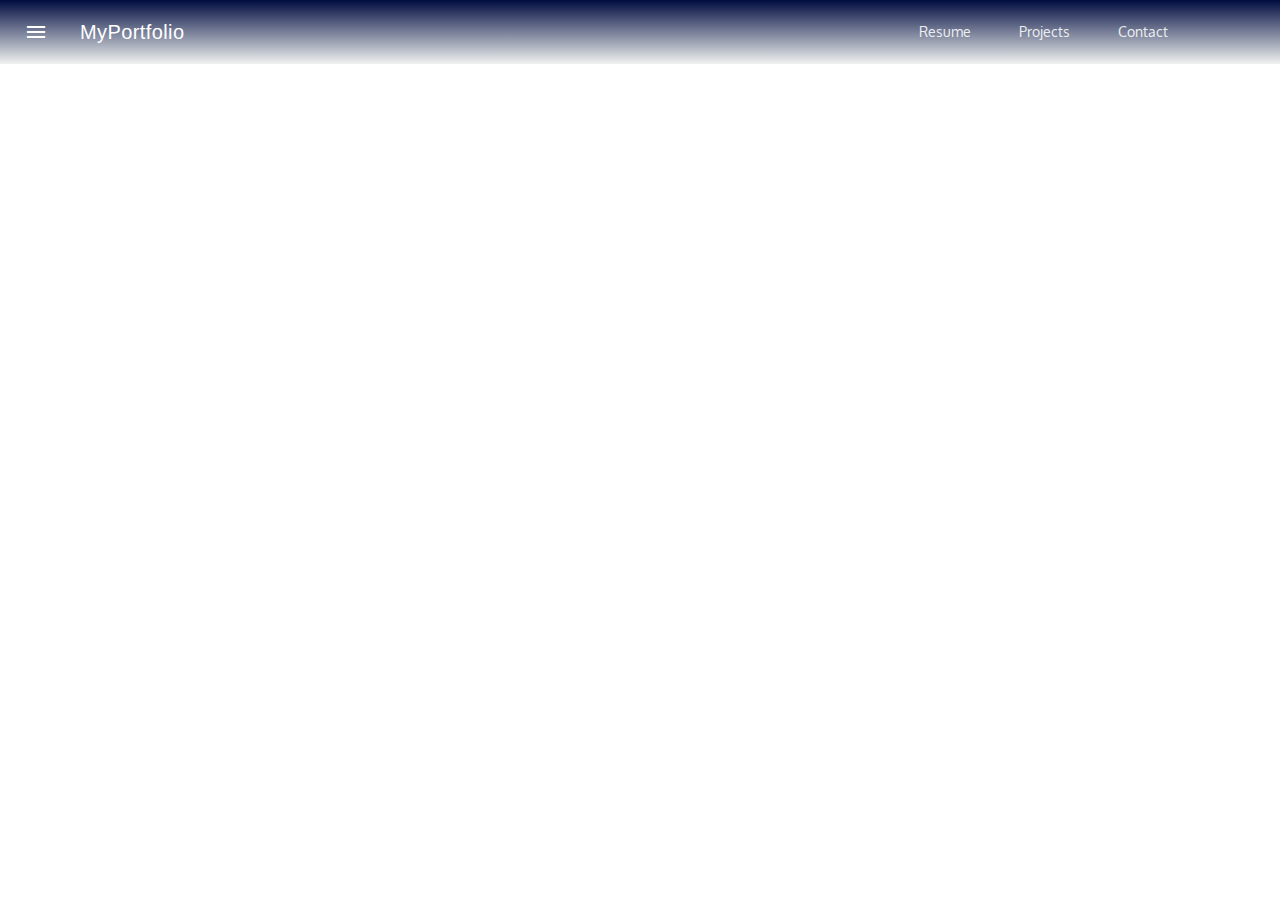
<file: index.html>
<!doctype html><html lang="en"><head><meta charset="utf-8"/><link rel="icon" href="/favicon.ico"/><meta name="viewport" content="width=device-width,initial-scale=1"/><meta name="theme-color" content="#000000"/><meta name="description" content="Web site created using create-react-app"/><link rel="apple-touch-icon" href="/logo192.png"/><link rel="manifest" href="/manifest.json"/><link rel="stylesheet" href="https://fonts.googleapis.com/icon?family=Material+Icons"><link rel="stylesheet" href="https://stackpath.bootstrapcdn.com/font-awesome/4.7.0/css/font-awesome.min.css"><link href="https://fonts.googleapis.com/css?family=Anton|Oxygen&display=swap" rel="stylesheet"><title>React App</title><link href="/static/css/2.559fd73f.chunk.css" rel="stylesheet"><link href="/static/css/main.b8776bcf.chunk.css" rel="stylesheet"></head><body><noscript>You need to enable JavaScript to run this app.</noscript><div id="root"></div><script>!function(i){function e(e){for(var r,t,n=e[0],o=e[1],u=e[2],l=0,f=[];l<n.length;l++)t=n[l],Object.prototype.hasOwnProperty.call(a,t)&&a[t]&&f.push(a[t][0]),a[t]=0;for(r in o)Object.prototype.hasOwnProperty.call(o,r)&&(i[r]=o[r]);for(s&&s(e);f.length;)f.shift()();return c.push.apply(c,u||[]),p()}function p(){for(var e,r=0;r<c.length;r++){for(var t=c[r],n=!0,o=1;o<t.length;o++){var u=t[o];0!==a[u]&&(n=!1)}n&&(c.splice(r--,1),e=l(l.s=t[0]))}return e}var t={},a={1:0},c=[];function l(e){if(t[e])return t[e].exports;var r=t[e]={i:e,l:!1,exports:{}};return i[e].call(r.exports,r,r.exports,l),r.l=!0,r.exports}l.m=i,l.c=t,l.d=function(e,r,t){l.o(e,r)||Object.defineProperty(e,r,{enumerable:!0,get:t})},l.r=function(e){"undefined"!=typeof Symbol&&Symbol.toStringTag&&Object.defineProperty(e,Symbol.toStringTag,{value:"Module"}),Object.defineProperty(e,"__esModule",{value:!0})},l.t=function(r,e){if(1&e&&(r=l(r)),8&e)return r;if(4&e&&"object"==typeof r&&r&&r.__esModule)return r;var t=Object.create(null);if(l.r(t),Object.defineProperty(t,"default",{enumerable:!0,value:r}),2&e&&"string"!=typeof r)for(var n in r)l.d(t,n,function(e){return r[e]}.bind(null,n));return t},l.n=function(e){var r=e&&e.__esModule?function(){return e.default}:function(){return e};return l.d(r,"a",r),r},l.o=function(e,r){return Object.prototype.hasOwnProperty.call(e,r)},l.p="/";var r=this.webpackJsonpportfolio=this.webpackJsonpportfolio||[],n=r.push.bind(r);r.push=e,r=r.slice();for(var o=0;o<r.length;o++)e(r[o]);var s=n;p()}([])</script><script src="/static/js/2.4b82e9eb.chunk.js"></script><script src="/static/js/main.d6fe8d92.chunk.js"></script></body></html>
</file>
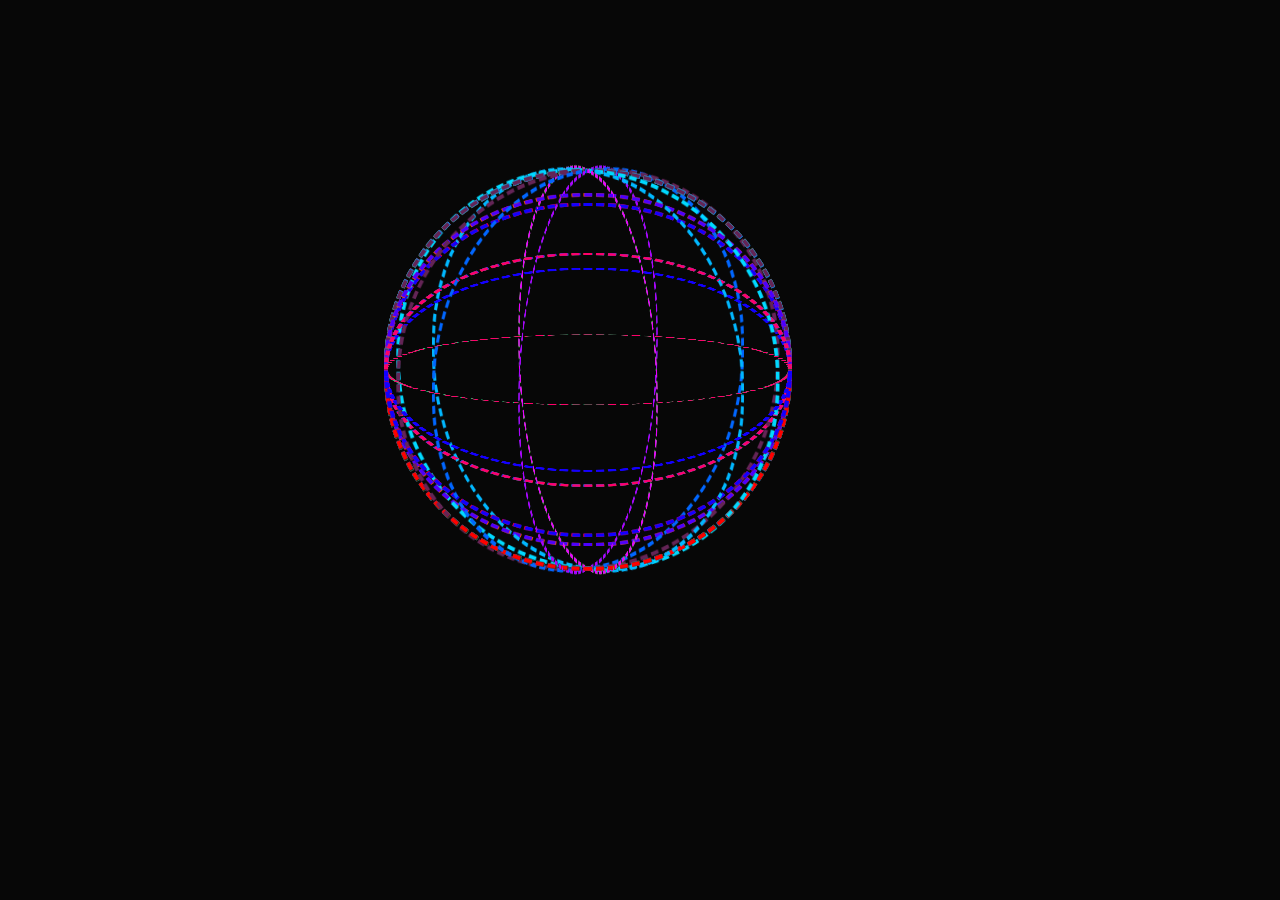
<file: animation/index.html>
<!DOCTYPE html>
<html lang="en">
<head>
    <meta charset="UTF-8">
    <meta name="viewport" content="width=device-width, initial-scale=1.0">
    <meta http-equiv="X-UA-Compatible" content="ie=edge">
    <title>Document</title>
    <link rel="stylesheet" type="text/css" href="CSS/style.css">
</head>
<body>
    <div class="all">
        <div class="box">
            <div class="koxm k1">k1</div>
            <div class="koxm k2">k2</div>
            <div class="koxm k3">k3</div>
            <div class="koxm k4">k4</div>
            <div class="koxm k5">k5</div>
            <div class="koxm k6">k6</div>
            <div class="koxm k7">k7</div>
            <div class="koxm k8">k8</div>
            <div class="koxm k9">k9</div>
            <div class="koxm k10">k10</div>
            <div class="koxm k11">k11</div>
            <div class="koxm k12">k12</div>
            <div class="koxm k13">k13</div> 
            <div class="koxm k14">k14</div> 
            <div class="koxm k15">k15</div> 
            <div class="koxm k16">k16</div> 
            <div class="koxm k17">k17</div> 
            <div class="koxm k18">k18</div>
            <div class="koxm k19">k19</div>
            <div class="koxm k20">k20</div>
            <div class="koxm k21">k21</div>
            <div class="koxm k22">k22</div>
            <div class="koxm k23">k23</div>
            <div class="koxm k24">k24</div>
            <div class="koxm k25">k25</div>
            <div class="koxm k26">k26</div>
            <div class="koxm k27">k27</div>
            <div class="koxm k28">k28</div>
            <div class="koxm k29">k29</div> 
            <div class="koxm k30">k30</div> 
            <div class="koxm k31">k31</div> 
            <div class="koxm k32">k32</div> 
            <div class="koxm k33">k33</div>
        </div>
    </div>
</body>
</html>
</file>
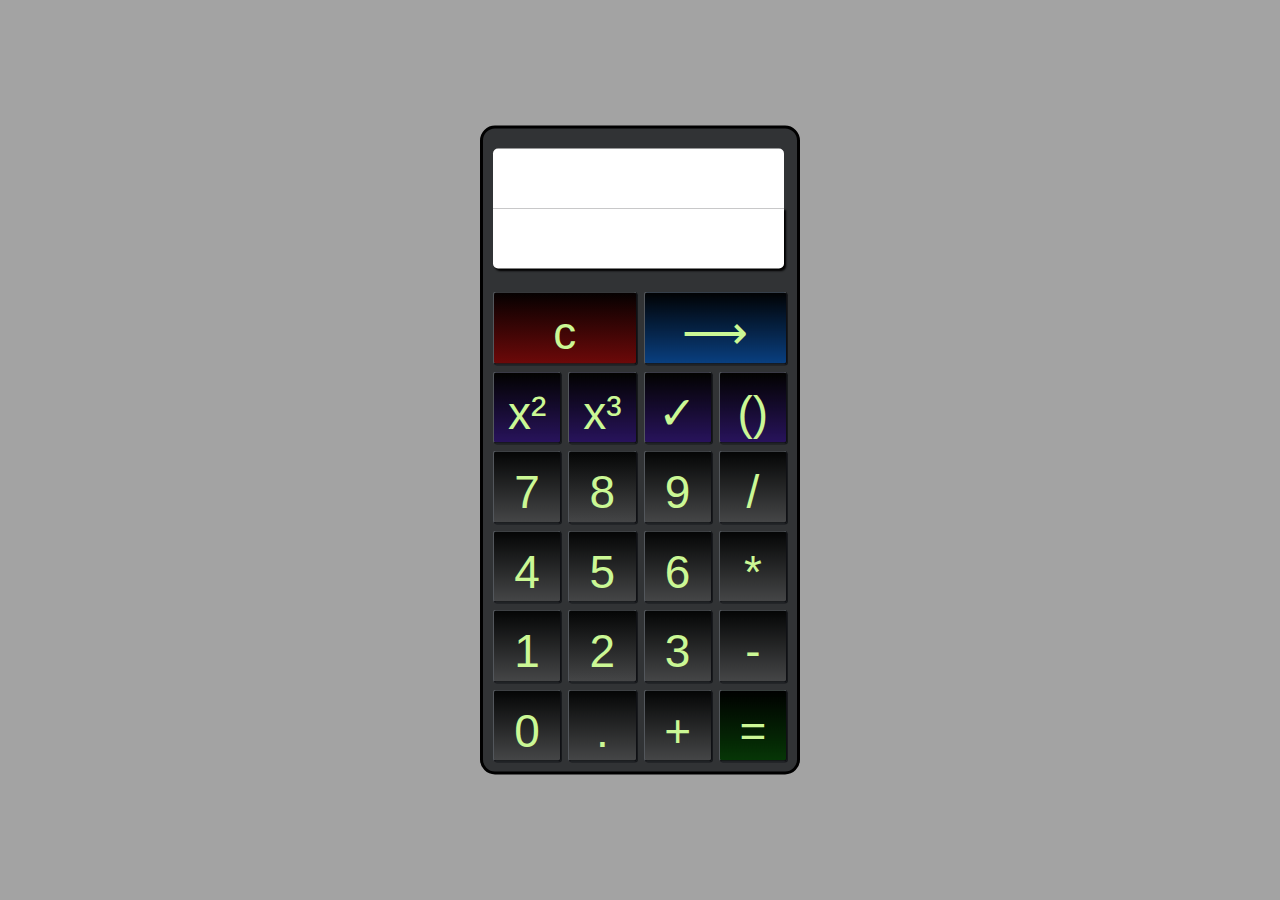
<file: calculator/index.html>
<!DOCTYPE html>
<html lang="en">
<head>
    <meta charset="UTF-8">
    <meta name="viewport" content="width=device-width, initial-scale=1.0">
    <meta http-equiv="X-UA-Compatible" content="ie=edge">
    <title>Document</title>
    <link rel="stylesheet" type="text/css" href="Bootstrap/bootstrap-4.2.1-dist/css/bootstrap-grid.css">
    <link rel="stylesheet" type="text/css" href="Bootstrap/bootstrap-4.2.1-dist/css/bootstrap.min.css">
    <link rel="stylesheet" type="text/css" href="Bootstrap/bootstrap-4.2.1-dist/css/bootstrap-reboot.min.css">
    <link rel="stylesheet" type="text/css" href="css/style.css">
    <script src="script.js"></script>
</head>
  <body>
        
    <div class="container-fluid">

            <label class="label_class">
                <input id="input1" class="input_class" type="text" autofocus readonly="readonly">
                <input id="input2" class="input_class" type="text" readonly="readonly" >
            </label>

       <div class="buttons">
         <button class="btn arrow" type="button" id="clean">c</button>
         <button class="btn clean" type="button" id="arrow">⟶</button>
         <button class="btn square" type="button" id="buttonsId">x²</button>
         <button class="btn cube" type="button" id="buttonsId">x³</button>
         <button class="btn root" type="button" id="buttonsId">✓</button>
         <button class="btn braket" type="button" id="buttonsId">()</button>
         <button class="btn element" type="button">7</button>
         <button class="btn element" type="button">8</button>
         <button class="btn element" type="button">9</button>
         <button class="btn element" type="button" id="division">/</button>
         <button class="btn element" type="button">4</button>
         <button class="btn element" type="button">5</button>
         <button class="btn element" type="button">6</button>
         <button class="btn element" type="button">*</button>
         <button class="btn element" type="button">1</button>
         <button class="btn element" type="button">2</button>
         <button class="btn element" type="button">3</button>
         <button class="btn element" type="button">-</button>
         <button class="btn element" type="button">0</button>
         <button class="btn element" type="button">.</button>
         <button class="btn element" type="button">+</button>
         <button class="btn" type="button" id="equal">=</button>
       </div>
   
    </div>  

  </body>
</html>
</file>
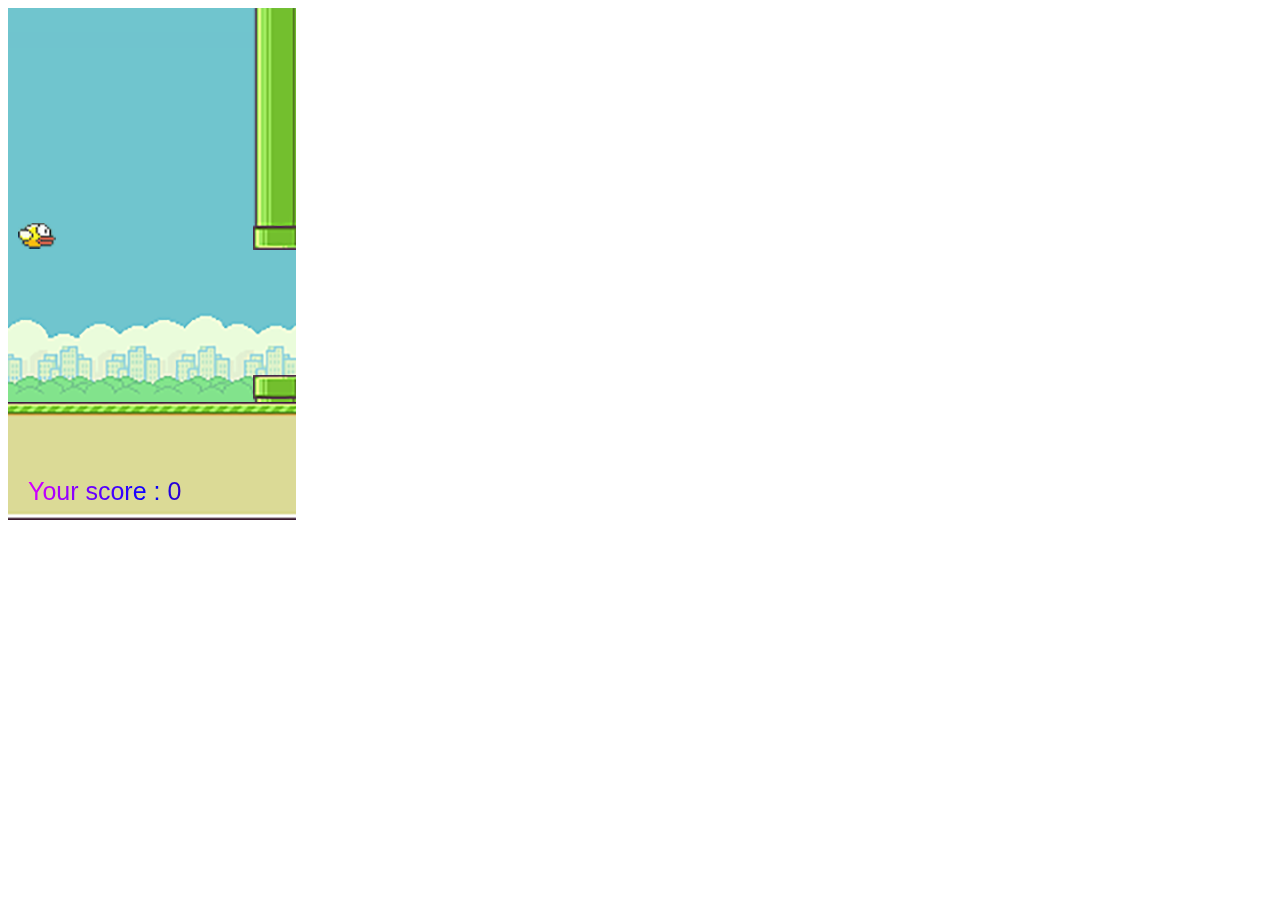
<file: flappy_bird/index.html>
<!DOCTYPE html>
<html lang="en">
<head>
 <meta charset="UTF-8">
 <meta name="viewport" content="width=device-width, initial-scale=1.0">
 <meta http-equiv="X-UA-Compatible" content="ie=edge">
 <title>Flappy Bird!</title>

</head>
<body>

  <canvas id="canvas" width="288" height="512"></canvas>

  <script src="script.js"></script>
</body>
</html>
</file>
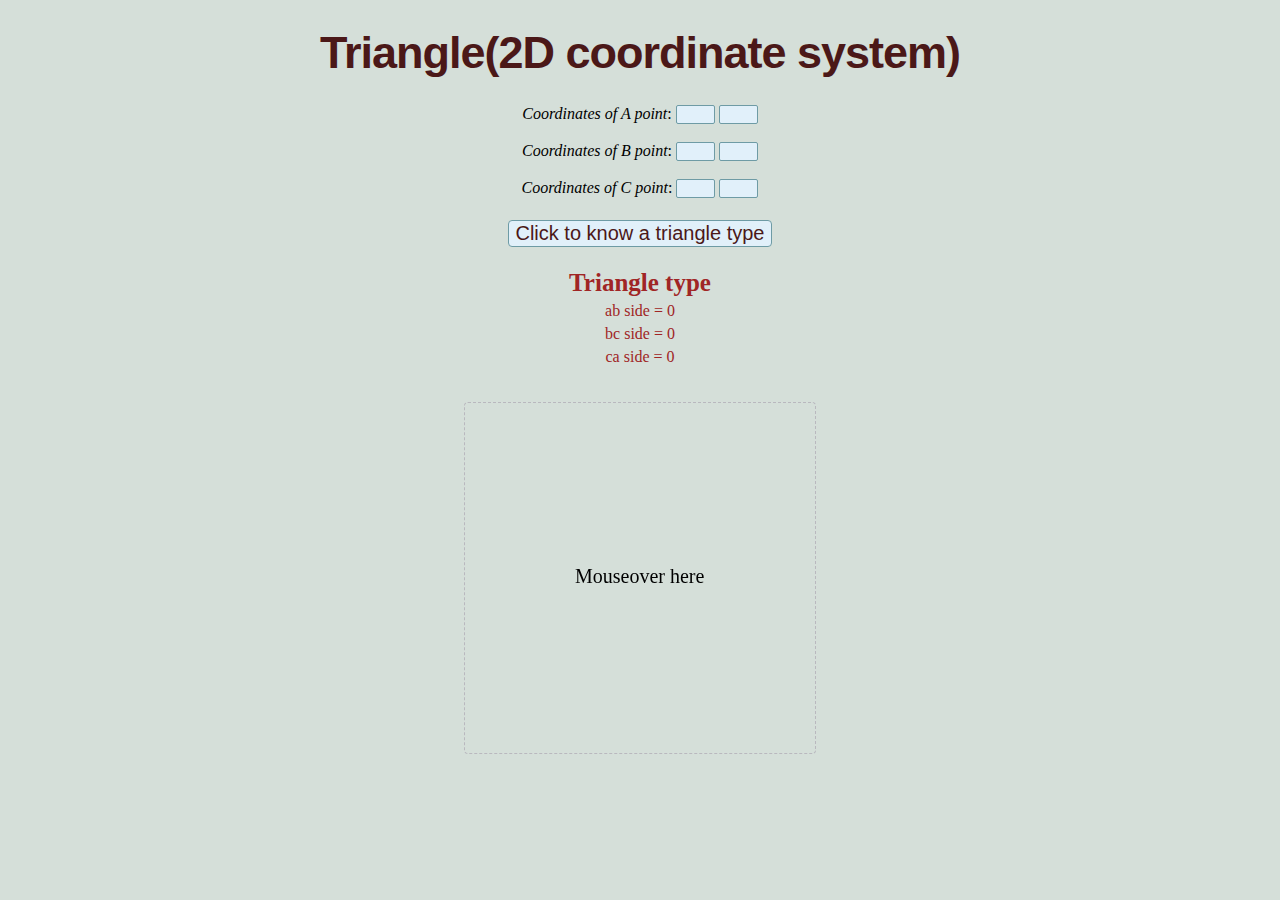
<file: triangle/index.html>
<!DOCTYPE html>
<html>
    <head>
        <meta charset="utf-8">
        <meta name="viewport" content="width=device-width, initial-scale=1, user-scalable=no">
        <title>2d coordinate system</title>
        <link rel="stylesheet" href="style.css">
    </head>
    <body>
        <h1 id="pId">Triangle(2D coordinate system)</h1>
        <div id="main">

        <form>
<i>Coordinates of A point</i>: <input value="20" size="2" type="text" id="firstX" value="X"> <input value="20" size="2" type="text" id="firstY" value="Y"><br><br>
<i>Coordinates of B point</i>: <input value="40" size="2" type="text" id="secondX" value="X"> <input value="50" size="2" type="text" id="secondY" value="Y"><br><br>
<i>Coordinates of C point</i>: <input value="50" size="2" type="text" id="thirdX" value="X"> <input value="10" size="2" type="text" id="thirdY" value="Y"><br><br>
        </form>  
    
        <button id="btn">Click to know a triangle type</button>
        <br><br>
        <div id="myDiv">Triangle type</div>
        <div id="divId1"></div>    
        <div id="divId2"></div>  
        <div id="divId3"></div>      
        <br><br>
        <canvas id="myCanvas" width="350" height="350"></canvas> 

        </div>

        <script src="script.js"></script>
    </body>
</html>
</file>
<file: static/css/2.559fd73f.chunk.css>
@charset "UTF-8";html{color:rgba(0,0,0,.87);font-size:1em;line-height:1.4}::-moz-selection{background:#b3d4fc;text-shadow:none}::selection{background:#b3d4fc;text-shadow:none}hr{display:block;height:1px;border:0;border-top:1px solid #ccc;margin:1em 0;padding:0}audio,canvas,iframe,img,svg,video{vertical-align:middle}fieldset{border:0;margin:0;padding:0}textarea{resize:vertical}.browserupgrade{margin:.2em 0;background:#ccc;color:#000;padding:.2em 0}.hidden{display:none!important}.visuallyhidden{border:0;clip:rect(0 0 0 0);height:1px;margin:-1px;overflow:hidden;padding:0;position:absolute;width:1px}.visuallyhidden.focusable:active,.visuallyhidden.focusable:focus{clip:auto;height:auto;margin:0;overflow:visible;position:static;width:auto}.invisible{visibility:hidden}.clearfix:after,.clearfix:before{content:" ";display:table}.clearfix:after{clear:both}@media print{*,:after,:before,:first-letter{background:transparent!important;color:#000!important;box-shadow:none!important}a,a:visited{text-decoration:underline}a[href]:after{content:" (" attr(href) ")"}abbr[title]:after{content:" (" attr(title) ")"}a[href^="#"]:after,a[href^="javascript:"]:after{content:""}blockquote,pre{border:1px solid #999;page-break-inside:avoid}thead{display:table-header-group}img,tr{page-break-inside:avoid}img{max-width:100%!important}h2,h3,p{orphans:3;widows:3}h2,h3{page-break-after:avoid}}.mdl-accordion,.mdl-button,.mdl-card,.mdl-checkbox,.mdl-dropdown-menu,.mdl-icon-toggle,.mdl-item,.mdl-radio,.mdl-slider,.mdl-switch,.mdl-tabs__tab,a{-webkit-tap-highlight-color:transparent;-webkit-tap-highlight-color:rgba(255,255,255,0)}html{height:100%;touch-action:manipulation}body,html{width:100%}body{min-height:100%;margin:0}main{display:block}[hidden]{display:none!important}body,html{font-family:Helvetica,Arial,sans-serif;font-size:14px;font-weight:400;line-height:20px}h1,h2,h3,h4,h5,h6,p{margin:0;padding:0}h1 small,h2 small,h3 small,h4 small,h5 small,h6 small{font-size:56px;opacity:.54;font-size:.6em}h1,h1 small,h2 small,h3 small,h4 small,h5 small,h6 small{font-family:Roboto,Helvetica,Arial,sans-serif;font-weight:400;line-height:1.35;letter-spacing:-.02em}h1{font-size:56px;margin-top:24px;margin-bottom:24px}h2{font-size:45px;line-height:48px}h2,h3{font-family:Roboto,Helvetica,Arial,sans-serif;font-weight:400;margin-top:24px;margin-bottom:24px}h3{font-size:34px;line-height:40px}h4{font-size:24px;font-weight:400;line-height:32px;-moz-osx-font-smoothing:grayscale}h4,h5{font-family:Roboto,Helvetica,Arial,sans-serif;margin-top:24px;margin-bottom:16px}h5{font-size:20px;font-weight:500;line-height:1;letter-spacing:.02em}h6{font-family:Roboto,Helvetica,Arial,sans-serif;font-size:16px;letter-spacing:.04em;margin-top:24px}h6,p{font-weight:400;line-height:24px;margin-bottom:16px}p{font-size:14px;letter-spacing:0}a{color:#ff4081;font-weight:500}blockquote{font-family:Roboto,Helvetica,Arial,sans-serif;position:relative;font-size:24px;font-weight:300;font-style:italic;line-height:1.35;letter-spacing:.08em}blockquote:before{position:absolute;left:-.5em;content:"“"}blockquote:after{content:"”";margin-left:-.05em}mark{background-color:#f4ff81}dt{font-weight:700}address{font-size:12px;line-height:1;font-style:normal}address,ol,ul{font-weight:400;letter-spacing:0}ol,ul{font-size:14px;line-height:24px}.mdl-typography--display-4,.mdl-typography--display-4-color-contrast{font-family:Roboto,Helvetica,Arial,sans-serif;font-size:112px;font-weight:300;line-height:1;letter-spacing:-.04em}.mdl-typography--display-4-color-contrast{opacity:.54}.mdl-typography--display-3,.mdl-typography--display-3-color-contrast{font-family:Roboto,Helvetica,Arial,sans-serif;font-size:56px;font-weight:400;line-height:1.35;letter-spacing:-.02em}.mdl-typography--display-3-color-contrast{opacity:.54}.mdl-typography--display-2,.mdl-typography--display-2-color-contrast{font-family:Roboto,Helvetica,Arial,sans-serif;font-size:45px;font-weight:400;line-height:48px}.mdl-typography--display-2-color-contrast{opacity:.54}.mdl-typography--display-1,.mdl-typography--display-1-color-contrast{font-family:Roboto,Helvetica,Arial,sans-serif;font-size:34px;font-weight:400;line-height:40px}.mdl-typography--display-1-color-contrast{opacity:.54}.mdl-typography--headline,.mdl-typography--headline-color-contrast{font-family:Roboto,Helvetica,Arial,sans-serif;font-size:24px;font-weight:400;line-height:32px;-moz-osx-font-smoothing:grayscale}.mdl-typography--headline-color-contrast{opacity:.87}.mdl-typography--title,.mdl-typography--title-color-contrast{font-family:Roboto,Helvetica,Arial,sans-serif;font-size:20px;font-weight:500;line-height:1;letter-spacing:.02em}.mdl-typography--title-color-contrast{opacity:.87}.mdl-typography--subhead,.mdl-typography--subhead-color-contrast{font-family:Roboto,Helvetica,Arial,sans-serif;font-size:16px;font-weight:400;line-height:24px;letter-spacing:.04em}.mdl-typography--subhead-color-contrast{opacity:.87}.mdl-typography--body-2,.mdl-typography--body-2-color-contrast{font-size:14px;font-weight:700;line-height:24px;letter-spacing:0}.mdl-typography--body-2-color-contrast{opacity:.87}.mdl-typography--body-1,.mdl-typography--body-1-color-contrast{font-size:14px;font-weight:400;line-height:24px;letter-spacing:0}.mdl-typography--body-1-color-contrast{opacity:.87}.mdl-typography--body-2-force-preferred-font,.mdl-typography--body-2-force-preferred-font-color-contrast{font-family:Roboto,Helvetica,Arial,sans-serif;font-size:14px;font-weight:500;line-height:24px;letter-spacing:0}.mdl-typography--body-2-force-preferred-font-color-contrast{opacity:.87}.mdl-typography--body-1-force-preferred-font,.mdl-typography--body-1-force-preferred-font-color-contrast{font-family:Roboto,Helvetica,Arial,sans-serif;font-size:14px;font-weight:400;line-height:24px;letter-spacing:0}.mdl-typography--body-1-force-preferred-font-color-contrast{opacity:.87}.mdl-typography--caption,.mdl-typography--caption-force-preferred-font{font-size:12px;font-weight:400;line-height:1;letter-spacing:0}.mdl-typography--caption-force-preferred-font{font-family:Roboto,Helvetica,Arial,sans-serif}.mdl-typography--caption-color-contrast,.mdl-typography--caption-force-preferred-font-color-contrast{font-size:12px;font-weight:400;line-height:1;letter-spacing:0;opacity:.54}.mdl-typography--caption-force-preferred-font-color-contrast{font-family:Roboto,Helvetica,Arial,sans-serif}.mdl-typography--menu,.mdl-typography--menu-color-contrast{font-family:Roboto,Helvetica,Arial,sans-serif;font-size:14px;font-weight:500;line-height:1;letter-spacing:0}.mdl-typography--menu-color-contrast{opacity:.87}.mdl-typography--button,.mdl-typography--button-color-contrast{font-family:Roboto,Helvetica,Arial,sans-serif;font-size:14px;font-weight:500;text-transform:uppercase;line-height:1;letter-spacing:0}.mdl-typography--button-color-contrast{opacity:.87}.mdl-typography--text-left{text-align:left}.mdl-typography--text-right{text-align:right}.mdl-typography--text-center{text-align:center}.mdl-typography--text-justify{text-align:justify}.mdl-typography--text-nowrap{white-space:nowrap}.mdl-typography--text-lowercase{text-transform:lowercase}.mdl-typography--text-uppercase{text-transform:uppercase}.mdl-typography--text-capitalize{text-transform:capitalize}.mdl-typography--font-thin{font-weight:200!important}.mdl-typography--font-light{font-weight:300!important}.mdl-typography--font-regular{font-weight:400!important}.mdl-typography--font-medium{font-weight:500!important}.mdl-typography--font-bold{font-weight:700!important}.mdl-typography--font-black{font-weight:900!important}.material-icons{font-family:Material Icons;font-weight:400;font-style:normal;font-size:24px;line-height:1;letter-spacing:normal;text-transform:none;display:inline-block;word-wrap:normal;font-feature-settings:"liga";-webkit-font-feature-settings:"liga";-webkit-font-smoothing:antialiased}.mdl-color-text--red{color:#f44336!important}.mdl-color--red{background-color:#f44336!important}.mdl-color-text--red-50{color:#ffebee!important}.mdl-color--red-50{background-color:#ffebee!important}.mdl-color-text--red-100{color:#ffcdd2!important}.mdl-color--red-100{background-color:#ffcdd2!important}.mdl-color-text--red-200{color:#ef9a9a!important}.mdl-color--red-200{background-color:#ef9a9a!important}.mdl-color-text--red-300{color:#e57373!important}.mdl-color--red-300{background-color:#e57373!important}.mdl-color-text--red-400{color:#ef5350!important}.mdl-color--red-400{background-color:#ef5350!important}.mdl-color-text--red-500{color:#f44336!important}.mdl-color--red-500{background-color:#f44336!important}.mdl-color-text--red-600{color:#e53935!important}.mdl-color--red-600{background-color:#e53935!important}.mdl-color-text--red-700{color:#d32f2f!important}.mdl-color--red-700{background-color:#d32f2f!important}.mdl-color-text--red-800{color:#c62828!important}.mdl-color--red-800{background-color:#c62828!important}.mdl-color-text--red-900{color:#b71c1c!important}.mdl-color--red-900{background-color:#b71c1c!important}.mdl-color-text--red-A100{color:#ff8a80!important}.mdl-color--red-A100{background-color:#ff8a80!important}.mdl-color-text--red-A200{color:#ff5252!important}.mdl-color--red-A200{background-color:#ff5252!important}.mdl-color-text--red-A400{color:#ff1744!important}.mdl-color--red-A400{background-color:#ff1744!important}.mdl-color-text--red-A700{color:#d50000!important}.mdl-color--red-A700{background-color:#d50000!important}.mdl-color-text--pink{color:#e91e63!important}.mdl-color--pink{background-color:#e91e63!important}.mdl-color-text--pink-50{color:#fce4ec!important}.mdl-color--pink-50{background-color:#fce4ec!important}.mdl-color-text--pink-100{color:#f8bbd0!important}.mdl-color--pink-100{background-color:#f8bbd0!important}.mdl-color-text--pink-200{color:#f48fb1!important}.mdl-color--pink-200{background-color:#f48fb1!important}.mdl-color-text--pink-300{color:#f06292!important}.mdl-color--pink-300{background-color:#f06292!important}.mdl-color-text--pink-400{color:#ec407a!important}.mdl-color--pink-400{background-color:#ec407a!important}.mdl-color-text--pink-500{color:#e91e63!important}.mdl-color--pink-500{background-color:#e91e63!important}.mdl-color-text--pink-600{color:#d81b60!important}.mdl-color--pink-600{background-color:#d81b60!important}.mdl-color-text--pink-700{color:#c2185b!important}.mdl-color--pink-700{background-color:#c2185b!important}.mdl-color-text--pink-800{color:#ad1457!important}.mdl-color--pink-800{background-color:#ad1457!important}.mdl-color-text--pink-900{color:#880e4f!important}.mdl-color--pink-900{background-color:#880e4f!important}.mdl-color-text--pink-A100{color:#ff80ab!important}.mdl-color--pink-A100{background-color:#ff80ab!important}.mdl-color-text--pink-A200{color:#ff4081!important}.mdl-color--pink-A200{background-color:#ff4081!important}.mdl-color-text--pink-A400{color:#f50057!important}.mdl-color--pink-A400{background-color:#f50057!important}.mdl-color-text--pink-A700{color:#c51162!important}.mdl-color--pink-A700{background-color:#c51162!important}.mdl-color-text--purple{color:#9c27b0!important}.mdl-color--purple{background-color:#9c27b0!important}.mdl-color-text--purple-50{color:#f3e5f5!important}.mdl-color--purple-50{background-color:#f3e5f5!important}.mdl-color-text--purple-100{color:#e1bee7!important}.mdl-color--purple-100{background-color:#e1bee7!important}.mdl-color-text--purple-200{color:#ce93d8!important}.mdl-color--purple-200{background-color:#ce93d8!important}.mdl-color-text--purple-300{color:#ba68c8!important}.mdl-color--purple-300{background-color:#ba68c8!important}.mdl-color-text--purple-400{color:#ab47bc!important}.mdl-color--purple-400{background-color:#ab47bc!important}.mdl-color-text--purple-500{color:#9c27b0!important}.mdl-color--purple-500{background-color:#9c27b0!important}.mdl-color-text--purple-600{color:#8e24aa!important}.mdl-color--purple-600{background-color:#8e24aa!important}.mdl-color-text--purple-700{color:#7b1fa2!important}.mdl-color--purple-700{background-color:#7b1fa2!important}.mdl-color-text--purple-800{color:#6a1b9a!important}.mdl-color--purple-800{background-color:#6a1b9a!important}.mdl-color-text--purple-900{color:#4a148c!important}.mdl-color--purple-900{background-color:#4a148c!important}.mdl-color-text--purple-A100{color:#ea80fc!important}.mdl-color--purple-A100{background-color:#ea80fc!important}.mdl-color-text--purple-A200{color:#e040fb!important}.mdl-color--purple-A200{background-color:#e040fb!important}.mdl-color-text--purple-A400{color:#d500f9!important}.mdl-color--purple-A400{background-color:#d500f9!important}.mdl-color-text--purple-A700{color:#a0f!important}.mdl-color--purple-A700{background-color:#a0f!important}.mdl-color-text--deep-purple{color:#673ab7!important}.mdl-color--deep-purple{background-color:#673ab7!important}.mdl-color-text--deep-purple-50{color:#ede7f6!important}.mdl-color--deep-purple-50{background-color:#ede7f6!important}.mdl-color-text--deep-purple-100{color:#d1c4e9!important}.mdl-color--deep-purple-100{background-color:#d1c4e9!important}.mdl-color-text--deep-purple-200{color:#b39ddb!important}.mdl-color--deep-purple-200{background-color:#b39ddb!important}.mdl-color-text--deep-purple-300{color:#9575cd!important}.mdl-color--deep-purple-300{background-color:#9575cd!important}.mdl-color-text--deep-purple-400{color:#7e57c2!important}.mdl-color--deep-purple-400{background-color:#7e57c2!important}.mdl-color-text--deep-purple-500{color:#673ab7!important}.mdl-color--deep-purple-500{background-color:#673ab7!important}.mdl-color-text--deep-purple-600{color:#5e35b1!important}.mdl-color--deep-purple-600{background-color:#5e35b1!important}.mdl-color-text--deep-purple-700{color:#512da8!important}.mdl-color--deep-purple-700{background-color:#512da8!important}.mdl-color-text--deep-purple-800{color:#4527a0!important}.mdl-color--deep-purple-800{background-color:#4527a0!important}.mdl-color-text--deep-purple-900{color:#311b92!important}.mdl-color--deep-purple-900{background-color:#311b92!important}.mdl-color-text--deep-purple-A100{color:#b388ff!important}.mdl-color--deep-purple-A100{background-color:#b388ff!important}.mdl-color-text--deep-purple-A200{color:#7c4dff!important}.mdl-color--deep-purple-A200{background-color:#7c4dff!important}.mdl-color-text--deep-purple-A400{color:#651fff!important}.mdl-color--deep-purple-A400{background-color:#651fff!important}.mdl-color-text--deep-purple-A700{color:#6200ea!important}.mdl-color--deep-purple-A700{background-color:#6200ea!important}.mdl-color-text--indigo{color:#3f51b5!important}.mdl-color--indigo{background-color:#3f51b5!important}.mdl-color-text--indigo-50{color:#e8eaf6!important}.mdl-color--indigo-50{background-color:#e8eaf6!important}.mdl-color-text--indigo-100{color:#c5cae9!important}.mdl-color--indigo-100{background-color:#c5cae9!important}.mdl-color-text--indigo-200{color:#9fa8da!important}.mdl-color--indigo-200{background-color:#9fa8da!important}.mdl-color-text--indigo-300{color:#7986cb!important}.mdl-color--indigo-300{background-color:#7986cb!important}.mdl-color-text--indigo-400{color:#5c6bc0!important}.mdl-color--indigo-400{background-color:#5c6bc0!important}.mdl-color-text--indigo-500{color:#3f51b5!important}.mdl-color--indigo-500{background-color:#3f51b5!important}.mdl-color-text--indigo-600{color:#3949ab!important}.mdl-color--indigo-600{background-color:#3949ab!important}.mdl-color-text--indigo-700{color:#303f9f!important}.mdl-color--indigo-700{background-color:#303f9f!important}.mdl-color-text--indigo-800{color:#283593!important}.mdl-color--indigo-800{background-color:#283593!important}.mdl-color-text--indigo-900{color:#1a237e!important}.mdl-color--indigo-900{background-color:#1a237e!important}.mdl-color-text--indigo-A100{color:#8c9eff!important}.mdl-color--indigo-A100{background-color:#8c9eff!important}.mdl-color-text--indigo-A200{color:#536dfe!important}.mdl-color--indigo-A200{background-color:#536dfe!important}.mdl-color-text--indigo-A400{color:#3d5afe!important}.mdl-color--indigo-A400{background-color:#3d5afe!important}.mdl-color-text--indigo-A700{color:#304ffe!important}.mdl-color--indigo-A700{background-color:#304ffe!important}.mdl-color-text--blue{color:#2196f3!important}.mdl-color--blue{background-color:#2196f3!important}.mdl-color-text--blue-50{color:#e3f2fd!important}.mdl-color--blue-50{background-color:#e3f2fd!important}.mdl-color-text--blue-100{color:#bbdefb!important}.mdl-color--blue-100{background-color:#bbdefb!important}.mdl-color-text--blue-200{color:#90caf9!important}.mdl-color--blue-200{background-color:#90caf9!important}.mdl-color-text--blue-300{color:#64b5f6!important}.mdl-color--blue-300{background-color:#64b5f6!important}.mdl-color-text--blue-400{color:#42a5f5!important}.mdl-color--blue-400{background-color:#42a5f5!important}.mdl-color-text--blue-500{color:#2196f3!important}.mdl-color--blue-500{background-color:#2196f3!important}.mdl-color-text--blue-600{color:#1e88e5!important}.mdl-color--blue-600{background-color:#1e88e5!important}.mdl-color-text--blue-700{color:#1976d2!important}.mdl-color--blue-700{background-color:#1976d2!important}.mdl-color-text--blue-800{color:#1565c0!important}.mdl-color--blue-800{background-color:#1565c0!important}.mdl-color-text--blue-900{color:#0d47a1!important}.mdl-color--blue-900{background-color:#0d47a1!important}.mdl-color-text--blue-A100{color:#82b1ff!important}.mdl-color--blue-A100{background-color:#82b1ff!important}.mdl-color-text--blue-A200{color:#448aff!important}.mdl-color--blue-A200{background-color:#448aff!important}.mdl-color-text--blue-A400{color:#2979ff!important}.mdl-color--blue-A400{background-color:#2979ff!important}.mdl-color-text--blue-A700{color:#2962ff!important}.mdl-color--blue-A700{background-color:#2962ff!important}.mdl-color-text--light-blue{color:#03a9f4!important}.mdl-color--light-blue{background-color:#03a9f4!important}.mdl-color-text--light-blue-50{color:#e1f5fe!important}.mdl-color--light-blue-50{background-color:#e1f5fe!important}.mdl-color-text--light-blue-100{color:#b3e5fc!important}.mdl-color--light-blue-100{background-color:#b3e5fc!important}.mdl-color-text--light-blue-200{color:#81d4fa!important}.mdl-color--light-blue-200{background-color:#81d4fa!important}.mdl-color-text--light-blue-300{color:#4fc3f7!important}.mdl-color--light-blue-300{background-color:#4fc3f7!important}.mdl-color-text--light-blue-400{color:#29b6f6!important}.mdl-color--light-blue-400{background-color:#29b6f6!important}.mdl-color-text--light-blue-500{color:#03a9f4!important}.mdl-color--light-blue-500{background-color:#03a9f4!important}.mdl-color-text--light-blue-600{color:#039be5!important}.mdl-color--light-blue-600{background-color:#039be5!important}.mdl-color-text--light-blue-700{color:#0288d1!important}.mdl-color--light-blue-700{background-color:#0288d1!important}.mdl-color-text--light-blue-800{color:#0277bd!important}.mdl-color--light-blue-800{background-color:#0277bd!important}.mdl-color-text--light-blue-900{color:#01579b!important}.mdl-color--light-blue-900{background-color:#01579b!important}.mdl-color-text--light-blue-A100{color:#80d8ff!important}.mdl-color--light-blue-A100{background-color:#80d8ff!important}.mdl-color-text--light-blue-A200{color:#40c4ff!important}.mdl-color--light-blue-A200{background-color:#40c4ff!important}.mdl-color-text--light-blue-A400{color:#00b0ff!important}.mdl-color--light-blue-A400{background-color:#00b0ff!important}.mdl-color-text--light-blue-A700{color:#0091ea!important}.mdl-color--light-blue-A700{background-color:#0091ea!important}.mdl-color-text--cyan{color:#00bcd4!important}.mdl-color--cyan{background-color:#00bcd4!important}.mdl-color-text--cyan-50{color:#e0f7fa!important}.mdl-color--cyan-50{background-color:#e0f7fa!important}.mdl-color-text--cyan-100{color:#b2ebf2!important}.mdl-color--cyan-100{background-color:#b2ebf2!important}.mdl-color-text--cyan-200{color:#80deea!important}.mdl-color--cyan-200{background-color:#80deea!important}.mdl-color-text--cyan-300{color:#4dd0e1!important}.mdl-color--cyan-300{background-color:#4dd0e1!important}.mdl-color-text--cyan-400{color:#26c6da!important}.mdl-color--cyan-400{background-color:#26c6da!important}.mdl-color-text--cyan-500{color:#00bcd4!important}.mdl-color--cyan-500{background-color:#00bcd4!important}.mdl-color-text--cyan-600{color:#00acc1!important}.mdl-color--cyan-600{background-color:#00acc1!important}.mdl-color-text--cyan-700{color:#0097a7!important}.mdl-color--cyan-700{background-color:#0097a7!important}.mdl-color-text--cyan-800{color:#00838f!important}.mdl-color--cyan-800{background-color:#00838f!important}.mdl-color-text--cyan-900{color:#006064!important}.mdl-color--cyan-900{background-color:#006064!important}.mdl-color-text--cyan-A100{color:#84ffff!important}.mdl-color--cyan-A100{background-color:#84ffff!important}.mdl-color-text--cyan-A200{color:#18ffff!important}.mdl-color--cyan-A200{background-color:#18ffff!important}.mdl-color-text--cyan-A400{color:#00e5ff!important}.mdl-color--cyan-A400{background-color:#00e5ff!important}.mdl-color-text--cyan-A700{color:#00b8d4!important}.mdl-color--cyan-A700{background-color:#00b8d4!important}.mdl-color-text--teal{color:#009688!important}.mdl-color--teal{background-color:#009688!important}.mdl-color-text--teal-50{color:#e0f2f1!important}.mdl-color--teal-50{background-color:#e0f2f1!important}.mdl-color-text--teal-100{color:#b2dfdb!important}.mdl-color--teal-100{background-color:#b2dfdb!important}.mdl-color-text--teal-200{color:#80cbc4!important}.mdl-color--teal-200{background-color:#80cbc4!important}.mdl-color-text--teal-300{color:#4db6ac!important}.mdl-color--teal-300{background-color:#4db6ac!important}.mdl-color-text--teal-400{color:#26a69a!important}.mdl-color--teal-400{background-color:#26a69a!important}.mdl-color-text--teal-500{color:#009688!important}.mdl-color--teal-500{background-color:#009688!important}.mdl-color-text--teal-600{color:#00897b!important}.mdl-color--teal-600{background-color:#00897b!important}.mdl-color-text--teal-700{color:#00796b!important}.mdl-color--teal-700{background-color:#00796b!important}.mdl-color-text--teal-800{color:#00695c!important}.mdl-color--teal-800{background-color:#00695c!important}.mdl-color-text--teal-900{color:#004d40!important}.mdl-color--teal-900{background-color:#004d40!important}.mdl-color-text--teal-A100{color:#a7ffeb!important}.mdl-color--teal-A100{background-color:#a7ffeb!important}.mdl-color-text--teal-A200{color:#64ffda!important}.mdl-color--teal-A200{background-color:#64ffda!important}.mdl-color-text--teal-A400{color:#1de9b6!important}.mdl-color--teal-A400{background-color:#1de9b6!important}.mdl-color-text--teal-A700{color:#00bfa5!important}.mdl-color--teal-A700{background-color:#00bfa5!important}.mdl-color-text--green{color:#4caf50!important}.mdl-color--green{background-color:#4caf50!important}.mdl-color-text--green-50{color:#e8f5e9!important}.mdl-color--green-50{background-color:#e8f5e9!important}.mdl-color-text--green-100{color:#c8e6c9!important}.mdl-color--green-100{background-color:#c8e6c9!important}.mdl-color-text--green-200{color:#a5d6a7!important}.mdl-color--green-200{background-color:#a5d6a7!important}.mdl-color-text--green-300{color:#81c784!important}.mdl-color--green-300{background-color:#81c784!important}.mdl-color-text--green-400{color:#66bb6a!important}.mdl-color--green-400{background-color:#66bb6a!important}.mdl-color-text--green-500{color:#4caf50!important}.mdl-color--green-500{background-color:#4caf50!important}.mdl-color-text--green-600{color:#43a047!important}.mdl-color--green-600{background-color:#43a047!important}.mdl-color-text--green-700{color:#388e3c!important}.mdl-color--green-700{background-color:#388e3c!important}.mdl-color-text--green-800{color:#2e7d32!important}.mdl-color--green-800{background-color:#2e7d32!important}.mdl-color-text--green-900{color:#1b5e20!important}.mdl-color--green-900{background-color:#1b5e20!important}.mdl-color-text--green-A100{color:#b9f6ca!important}.mdl-color--green-A100{background-color:#b9f6ca!important}.mdl-color-text--green-A200{color:#69f0ae!important}.mdl-color--green-A200{background-color:#69f0ae!important}.mdl-color-text--green-A400{color:#00e676!important}.mdl-color--green-A400{background-color:#00e676!important}.mdl-color-text--green-A700{color:#00c853!important}.mdl-color--green-A700{background-color:#00c853!important}.mdl-color-text--light-green{color:#8bc34a!important}.mdl-color--light-green{background-color:#8bc34a!important}.mdl-color-text--light-green-50{color:#f1f8e9!important}.mdl-color--light-green-50{background-color:#f1f8e9!important}.mdl-color-text--light-green-100{color:#dcedc8!important}.mdl-color--light-green-100{background-color:#dcedc8!important}.mdl-color-text--light-green-200{color:#c5e1a5!important}.mdl-color--light-green-200{background-color:#c5e1a5!important}.mdl-color-text--light-green-300{color:#aed581!important}.mdl-color--light-green-300{background-color:#aed581!important}.mdl-color-text--light-green-400{color:#9ccc65!important}.mdl-color--light-green-400{background-color:#9ccc65!important}.mdl-color-text--light-green-500{color:#8bc34a!important}.mdl-color--light-green-500{background-color:#8bc34a!important}.mdl-color-text--light-green-600{color:#7cb342!important}.mdl-color--light-green-600{background-color:#7cb342!important}.mdl-color-text--light-green-700{color:#689f38!important}.mdl-color--light-green-700{background-color:#689f38!important}.mdl-color-text--light-green-800{color:#558b2f!important}.mdl-color--light-green-800{background-color:#558b2f!important}.mdl-color-text--light-green-900{color:#33691e!important}.mdl-color--light-green-900{background-color:#33691e!important}.mdl-color-text--light-green-A100{color:#ccff90!important}.mdl-color--light-green-A100{background-color:#ccff90!important}.mdl-color-text--light-green-A200{color:#b2ff59!important}.mdl-color--light-green-A200{background-color:#b2ff59!important}.mdl-color-text--light-green-A400{color:#76ff03!important}.mdl-color--light-green-A400{background-color:#76ff03!important}.mdl-color-text--light-green-A700{color:#64dd17!important}.mdl-color--light-green-A700{background-color:#64dd17!important}.mdl-color-text--lime{color:#cddc39!important}.mdl-color--lime{background-color:#cddc39!important}.mdl-color-text--lime-50{color:#f9fbe7!important}.mdl-color--lime-50{background-color:#f9fbe7!important}.mdl-color-text--lime-100{color:#f0f4c3!important}.mdl-color--lime-100{background-color:#f0f4c3!important}.mdl-color-text--lime-200{color:#e6ee9c!important}.mdl-color--lime-200{background-color:#e6ee9c!important}.mdl-color-text--lime-300{color:#dce775!important}.mdl-color--lime-300{background-color:#dce775!important}.mdl-color-text--lime-400{color:#d4e157!important}.mdl-color--lime-400{background-color:#d4e157!important}.mdl-color-text--lime-500{color:#cddc39!important}.mdl-color--lime-500{background-color:#cddc39!important}.mdl-color-text--lime-600{color:#c0ca33!important}.mdl-color--lime-600{background-color:#c0ca33!important}.mdl-color-text--lime-700{color:#afb42b!important}.mdl-color--lime-700{background-color:#afb42b!important}.mdl-color-text--lime-800{color:#9e9d24!important}.mdl-color--lime-800{background-color:#9e9d24!important}.mdl-color-text--lime-900{color:#827717!important}.mdl-color--lime-900{background-color:#827717!important}.mdl-color-text--lime-A100{color:#f4ff81!important}.mdl-color--lime-A100{background-color:#f4ff81!important}.mdl-color-text--lime-A200{color:#eeff41!important}.mdl-color--lime-A200{background-color:#eeff41!important}.mdl-color-text--lime-A400{color:#c6ff00!important}.mdl-color--lime-A400{background-color:#c6ff00!important}.mdl-color-text--lime-A700{color:#aeea00!important}.mdl-color--lime-A700{background-color:#aeea00!important}.mdl-color-text--yellow{color:#ffeb3b!important}.mdl-color--yellow{background-color:#ffeb3b!important}.mdl-color-text--yellow-50{color:#fffde7!important}.mdl-color--yellow-50{background-color:#fffde7!important}.mdl-color-text--yellow-100{color:#fff9c4!important}.mdl-color--yellow-100{background-color:#fff9c4!important}.mdl-color-text--yellow-200{color:#fff59d!important}.mdl-color--yellow-200{background-color:#fff59d!important}.mdl-color-text--yellow-300{color:#fff176!important}.mdl-color--yellow-300{background-color:#fff176!important}.mdl-color-text--yellow-400{color:#ffee58!important}.mdl-color--yellow-400{background-color:#ffee58!important}.mdl-color-text--yellow-500{color:#ffeb3b!important}.mdl-color--yellow-500{background-color:#ffeb3b!important}.mdl-color-text--yellow-600{color:#fdd835!important}.mdl-color--yellow-600{background-color:#fdd835!important}.mdl-color-text--yellow-700{color:#fbc02d!important}.mdl-color--yellow-700{background-color:#fbc02d!important}.mdl-color-text--yellow-800{color:#f9a825!important}.mdl-color--yellow-800{background-color:#f9a825!important}.mdl-color-text--yellow-900{color:#f57f17!important}.mdl-color--yellow-900{background-color:#f57f17!important}.mdl-color-text--yellow-A100{color:#ffff8d!important}.mdl-color--yellow-A100{background-color:#ffff8d!important}.mdl-color-text--yellow-A200{color:#ff0!important}.mdl-color--yellow-A200{background-color:#ff0!important}.mdl-color-text--yellow-A400{color:#ffea00!important}.mdl-color--yellow-A400{background-color:#ffea00!important}.mdl-color-text--yellow-A700{color:#ffd600!important}.mdl-color--yellow-A700{background-color:#ffd600!important}.mdl-color-text--amber{color:#ffc107!important}.mdl-color--amber{background-color:#ffc107!important}.mdl-color-text--amber-50{color:#fff8e1!important}.mdl-color--amber-50{background-color:#fff8e1!important}.mdl-color-text--amber-100{color:#ffecb3!important}.mdl-color--amber-100{background-color:#ffecb3!important}.mdl-color-text--amber-200{color:#ffe082!important}.mdl-color--amber-200{background-color:#ffe082!important}.mdl-color-text--amber-300{color:#ffd54f!important}.mdl-color--amber-300{background-color:#ffd54f!important}.mdl-color-text--amber-400{color:#ffca28!important}.mdl-color--amber-400{background-color:#ffca28!important}.mdl-color-text--amber-500{color:#ffc107!important}.mdl-color--amber-500{background-color:#ffc107!important}.mdl-color-text--amber-600{color:#ffb300!important}.mdl-color--amber-600{background-color:#ffb300!important}.mdl-color-text--amber-700{color:#ffa000!important}.mdl-color--amber-700{background-color:#ffa000!important}.mdl-color-text--amber-800{color:#ff8f00!important}.mdl-color--amber-800{background-color:#ff8f00!important}.mdl-color-text--amber-900{color:#ff6f00!important}.mdl-color--amber-900{background-color:#ff6f00!important}.mdl-color-text--amber-A100{color:#ffe57f!important}.mdl-color--amber-A100{background-color:#ffe57f!important}.mdl-color-text--amber-A200{color:#ffd740!important}.mdl-color--amber-A200{background-color:#ffd740!important}.mdl-color-text--amber-A400{color:#ffc400!important}.mdl-color--amber-A400{background-color:#ffc400!important}.mdl-color-text--amber-A700{color:#ffab00!important}.mdl-color--amber-A700{background-color:#ffab00!important}.mdl-color-text--orange{color:#ff9800!important}.mdl-color--orange{background-color:#ff9800!important}.mdl-color-text--orange-50{color:#fff3e0!important}.mdl-color--orange-50{background-color:#fff3e0!important}.mdl-color-text--orange-100{color:#ffe0b2!important}.mdl-color--orange-100{background-color:#ffe0b2!important}.mdl-color-text--orange-200{color:#ffcc80!important}.mdl-color--orange-200{background-color:#ffcc80!important}.mdl-color-text--orange-300{color:#ffb74d!important}.mdl-color--orange-300{background-color:#ffb74d!important}.mdl-color-text--orange-400{color:#ffa726!important}.mdl-color--orange-400{background-color:#ffa726!important}.mdl-color-text--orange-500{color:#ff9800!important}.mdl-color--orange-500{background-color:#ff9800!important}.mdl-color-text--orange-600{color:#fb8c00!important}.mdl-color--orange-600{background-color:#fb8c00!important}.mdl-color-text--orange-700{color:#f57c00!important}.mdl-color--orange-700{background-color:#f57c00!important}.mdl-color-text--orange-800{color:#ef6c00!important}.mdl-color--orange-800{background-color:#ef6c00!important}.mdl-color-text--orange-900{color:#e65100!important}.mdl-color--orange-900{background-color:#e65100!important}.mdl-color-text--orange-A100{color:#ffd180!important}.mdl-color--orange-A100{background-color:#ffd180!important}.mdl-color-text--orange-A200{color:#ffab40!important}.mdl-color--orange-A200{background-color:#ffab40!important}.mdl-color-text--orange-A400{color:#ff9100!important}.mdl-color--orange-A400{background-color:#ff9100!important}.mdl-color-text--orange-A700{color:#ff6d00!important}.mdl-color--orange-A700{background-color:#ff6d00!important}.mdl-color-text--deep-orange{color:#ff5722!important}.mdl-color--deep-orange{background-color:#ff5722!important}.mdl-color-text--deep-orange-50{color:#fbe9e7!important}.mdl-color--deep-orange-50{background-color:#fbe9e7!important}.mdl-color-text--deep-orange-100{color:#ffccbc!important}.mdl-color--deep-orange-100{background-color:#ffccbc!important}.mdl-color-text--deep-orange-200{color:#ffab91!important}.mdl-color--deep-orange-200{background-color:#ffab91!important}.mdl-color-text--deep-orange-300{color:#ff8a65!important}.mdl-color--deep-orange-300{background-color:#ff8a65!important}.mdl-color-text--deep-orange-400{color:#ff7043!important}.mdl-color--deep-orange-400{background-color:#ff7043!important}.mdl-color-text--deep-orange-500{color:#ff5722!important}.mdl-color--deep-orange-500{background-color:#ff5722!important}.mdl-color-text--deep-orange-600{color:#f4511e!important}.mdl-color--deep-orange-600{background-color:#f4511e!important}.mdl-color-text--deep-orange-700{color:#e64a19!important}.mdl-color--deep-orange-700{background-color:#e64a19!important}.mdl-color-text--deep-orange-800{color:#d84315!important}.mdl-color--deep-orange-800{background-color:#d84315!important}.mdl-color-text--deep-orange-900{color:#bf360c!important}.mdl-color--deep-orange-900{background-color:#bf360c!important}.mdl-color-text--deep-orange-A100{color:#ff9e80!important}.mdl-color--deep-orange-A100{background-color:#ff9e80!important}.mdl-color-text--deep-orange-A200{color:#ff6e40!important}.mdl-color--deep-orange-A200{background-color:#ff6e40!important}.mdl-color-text--deep-orange-A400{color:#ff3d00!important}.mdl-color--deep-orange-A400{background-color:#ff3d00!important}.mdl-color-text--deep-orange-A700{color:#dd2c00!important}.mdl-color--deep-orange-A700{background-color:#dd2c00!important}.mdl-color-text--brown{color:#795548!important}.mdl-color--brown{background-color:#795548!important}.mdl-color-text--brown-50{color:#efebe9!important}.mdl-color--brown-50{background-color:#efebe9!important}.mdl-color-text--brown-100{color:#d7ccc8!important}.mdl-color--brown-100{background-color:#d7ccc8!important}.mdl-color-text--brown-200{color:#bcaaa4!important}.mdl-color--brown-200{background-color:#bcaaa4!important}.mdl-color-text--brown-300{color:#a1887f!important}.mdl-color--brown-300{background-color:#a1887f!important}.mdl-color-text--brown-400{color:#8d6e63!important}.mdl-color--brown-400{background-color:#8d6e63!important}.mdl-color-text--brown-500{color:#795548!important}.mdl-color--brown-500{background-color:#795548!important}.mdl-color-text--brown-600{color:#6d4c41!important}.mdl-color--brown-600{background-color:#6d4c41!important}.mdl-color-text--brown-700{color:#5d4037!important}.mdl-color--brown-700{background-color:#5d4037!important}.mdl-color-text--brown-800{color:#4e342e!important}.mdl-color--brown-800{background-color:#4e342e!important}.mdl-color-text--brown-900{color:#3e2723!important}.mdl-color--brown-900{background-color:#3e2723!important}.mdl-color-text--grey{color:#9e9e9e!important}.mdl-color--grey{background-color:#9e9e9e!important}.mdl-color-text--grey-50{color:#fafafa!important}.mdl-color--grey-50{background-color:#fafafa!important}.mdl-color-text--grey-100{color:#f5f5f5!important}.mdl-color--grey-100{background-color:#f5f5f5!important}.mdl-color-text--grey-200{color:#eee!important}.mdl-color--grey-200{background-color:#eee!important}.mdl-color-text--grey-300{color:#e0e0e0!important}.mdl-color--grey-300{background-color:#e0e0e0!important}.mdl-color-text--grey-400{color:#bdbdbd!important}.mdl-color--grey-400{background-color:#bdbdbd!important}.mdl-color-text--grey-500{color:#9e9e9e!important}.mdl-color--grey-500{background-color:#9e9e9e!important}.mdl-color-text--grey-600{color:#757575!important}.mdl-color--grey-600{background-color:#757575!important}.mdl-color-text--grey-700{color:#616161!important}.mdl-color--grey-700{background-color:#616161!important}.mdl-color-text--grey-800{color:#424242!important}.mdl-color--grey-800{background-color:#424242!important}.mdl-color-text--grey-900{color:#212121!important}.mdl-color--grey-900{background-color:#212121!important}.mdl-color-text--blue-grey{color:#607d8b!important}.mdl-color--blue-grey{background-color:#607d8b!important}.mdl-color-text--blue-grey-50{color:#eceff1!important}.mdl-color--blue-grey-50{background-color:#eceff1!important}.mdl-color-text--blue-grey-100{color:#cfd8dc!important}.mdl-color--blue-grey-100{background-color:#cfd8dc!important}.mdl-color-text--blue-grey-200{color:#b0bec5!important}.mdl-color--blue-grey-200{background-color:#b0bec5!important}.mdl-color-text--blue-grey-300{color:#90a4ae!important}.mdl-color--blue-grey-300{background-color:#90a4ae!important}.mdl-color-text--blue-grey-400{color:#78909c!important}.mdl-color--blue-grey-400{background-color:#78909c!important}.mdl-color-text--blue-grey-500{color:#607d8b!important}.mdl-color--blue-grey-500{background-color:#607d8b!important}.mdl-color-text--blue-grey-600{color:#546e7a!important}.mdl-color--blue-grey-600{background-color:#546e7a!important}.mdl-color-text--blue-grey-700{color:#455a64!important}.mdl-color--blue-grey-700{background-color:#455a64!important}.mdl-color-text--blue-grey-800{color:#37474f!important}.mdl-color--blue-grey-800{background-color:#37474f!important}.mdl-color-text--blue-grey-900{color:#263238!important}.mdl-color--blue-grey-900{background-color:#263238!important}.mdl-color--black{background-color:#000!important}.mdl-color-text--black{color:#000!important}.mdl-color--white{background-color:#fff!important}.mdl-color-text--white{color:#fff!important}.mdl-color--primary{background-color:#3f51b5!important}.mdl-color--primary-contrast{background-color:#fff!important}.mdl-color--primary-dark{background-color:#303f9f!important}.mdl-color--accent{background-color:#ff4081!important}.mdl-color--accent-contrast{background-color:#fff!important}.mdl-color-text--primary{color:#3f51b5!important}.mdl-color-text--primary-contrast{color:#fff!important}.mdl-color-text--primary-dark{color:#303f9f!important}.mdl-color-text--accent{color:#ff4081!important}.mdl-color-text--accent-contrast{color:#fff!important}.mdl-ripple{background:#000;border-radius:50%;height:50px;left:0;opacity:0;pointer-events:none;position:absolute;top:0;-webkit-transform:translate(-50%,-50%);transform:translate(-50%,-50%);width:50px;overflow:hidden}.mdl-ripple.is-animating{transition:width .3s cubic-bezier(0,0,.2,1),height .3s cubic-bezier(0,0,.2,1),opacity .6s cubic-bezier(0,0,.2,1),-webkit-transform .3s cubic-bezier(0,0,.2,1);-webkit-transition:width .3s cubic-bezier(0,0,.2,1),height .3s cubic-bezier(0,0,.2,1),opacity .6s cubic-bezier(0,0,.2,1),-webkit-transform .3s cubic-bezier(0,0,.2,1);transition:transform .3s cubic-bezier(0,0,.2,1),width .3s cubic-bezier(0,0,.2,1),height .3s cubic-bezier(0,0,.2,1),opacity .6s cubic-bezier(0,0,.2,1);transition:transform .3s cubic-bezier(0,0,.2,1),width .3s cubic-bezier(0,0,.2,1),height .3s cubic-bezier(0,0,.2,1),opacity .6s cubic-bezier(0,0,.2,1),-webkit-transform .3s cubic-bezier(0,0,.2,1)}.mdl-ripple.is-visible{opacity:.3}.mdl-animation--default,.mdl-animation--fast-out-slow-in{-webkit-transition-timing-function:cubic-bezier(.4,0,.2,1);transition-timing-function:cubic-bezier(.4,0,.2,1)}.mdl-animation--linear-out-slow-in{-webkit-transition-timing-function:cubic-bezier(0,0,.2,1);transition-timing-function:cubic-bezier(0,0,.2,1)}.mdl-animation--fast-out-linear-in{-webkit-transition-timing-function:cubic-bezier(.4,0,1,1);transition-timing-function:cubic-bezier(.4,0,1,1)}.mdl-badge{position:relative;white-space:nowrap;margin-right:24px}.mdl-badge:not([data-badge]){margin-right:auto}.mdl-badge[data-badge]:after{content:attr(data-badge);display:flex;flex-direction:row;flex-wrap:wrap;justify-content:center;align-content:center;align-items:center;position:absolute;top:-11px;right:-24px;font-family:Roboto,Helvetica,Arial,sans-serif;font-weight:600;font-size:12px;width:22px;height:22px;border-radius:50%;background:#ff4081;color:#fff}.mdl-button .mdl-badge[data-badge]:after{top:-10px;right:-5px}.mdl-badge.mdl-badge--no-background[data-badge]:after{color:#ff4081;background:hsla(0,0%,100%,.2);box-shadow:0 0 1px grey}.mdl-badge.mdl-badge--overlap{margin-right:10px}.mdl-badge.mdl-badge--overlap:after{right:-10px}.mdl-button{background:transparent;border:none;border-radius:2px;color:#000;position:relative;height:36px;margin:0;min-width:64px;padding:0 16px;display:inline-block;font-family:Roboto,Helvetica,Arial,sans-serif;font-size:14px;font-weight:500;text-transform:uppercase;line-height:1;letter-spacing:0;overflow:hidden;will-change:box-shadow;-webkit-transition:box-shadow .2s cubic-bezier(.4,0,1,1),background-color .2s cubic-bezier(.4,0,.2,1),color .2s cubic-bezier(.4,0,.2,1);transition:box-shadow .2s cubic-bezier(.4,0,1,1),background-color .2s cubic-bezier(.4,0,.2,1),color .2s cubic-bezier(.4,0,.2,1);outline:none;cursor:pointer;text-decoration:none;text-align:center;line-height:36px;vertical-align:middle}.mdl-button::-moz-focus-inner{border:0}.mdl-button:hover{background-color:hsla(0,0%,62%,.2)}.mdl-button:focus:not(:active){background-color:rgba(0,0,0,.12)}.mdl-button:active{background-color:hsla(0,0%,62%,.4)}.mdl-button.mdl-button--colored{color:#3f51b5}.mdl-button.mdl-button--colored:focus:not(:active){background-color:rgba(0,0,0,.12)}input.mdl-button[type=submit]{-webkit-appearance:none}.mdl-button--raised{background:hsla(0,0%,62%,.2);box-shadow:0 2px 2px 0 rgba(0,0,0,.14),0 3px 1px -2px rgba(0,0,0,.2),0 1px 5px 0 rgba(0,0,0,.12)}.mdl-button--raised:active{box-shadow:0 4px 5px 0 rgba(0,0,0,.14),0 1px 10px 0 rgba(0,0,0,.12),0 2px 4px -1px rgba(0,0,0,.2);background-color:hsla(0,0%,62%,.4)}.mdl-button--raised:focus:not(:active){box-shadow:0 0 8px rgba(0,0,0,.18),0 8px 16px rgba(0,0,0,.36);background-color:hsla(0,0%,62%,.4)}.mdl-button--raised.mdl-button--colored{background:#3f51b5;color:#fff}.mdl-button--raised.mdl-button--colored:active,.mdl-button--raised.mdl-button--colored:focus:not(:active),.mdl-button--raised.mdl-button--colored:hover{background-color:#3f51b5}.mdl-button--raised.mdl-button--colored .mdl-ripple{background:#fff}.mdl-button--fab{border-radius:50%;font-size:24px;height:56px;margin:auto;min-width:56px;width:56px;padding:0;overflow:hidden;background:hsla(0,0%,62%,.2);box-shadow:0 1px 1.5px 0 rgba(0,0,0,.12),0 1px 1px 0 rgba(0,0,0,.24);position:relative;line-height:normal}.mdl-button--fab .material-icons{position:absolute;top:50%;left:50%;-webkit-transform:translate(-12px,-12px);transform:translate(-12px,-12px);line-height:24px;width:24px}.mdl-button--fab.mdl-button--mini-fab{height:40px;min-width:40px;width:40px}.mdl-button--fab .mdl-button__ripple-container{border-radius:50%;-webkit-mask-image:-webkit-radial-gradient(circle,#fff,#000)}.mdl-button--fab:active{box-shadow:0 4px 5px 0 rgba(0,0,0,.14),0 1px 10px 0 rgba(0,0,0,.12),0 2px 4px -1px rgba(0,0,0,.2);background-color:hsla(0,0%,62%,.4)}.mdl-button--fab:focus:not(:active){box-shadow:0 0 8px rgba(0,0,0,.18),0 8px 16px rgba(0,0,0,.36);background-color:hsla(0,0%,62%,.4)}.mdl-button--fab.mdl-button--colored{background:#ff4081;color:#fff}.mdl-button--fab.mdl-button--colored:active,.mdl-button--fab.mdl-button--colored:focus:not(:active),.mdl-button--fab.mdl-button--colored:hover{background-color:#ff4081}.mdl-button--fab.mdl-button--colored .mdl-ripple{background:#fff}.mdl-button--icon{border-radius:50%;font-size:24px;height:32px;margin-left:0;margin-right:0;min-width:32px;width:32px;padding:0;overflow:hidden;color:inherit;line-height:normal}.mdl-button--icon .material-icons{position:absolute;top:50%;left:50%;-webkit-transform:translate(-12px,-12px);transform:translate(-12px,-12px);line-height:24px;width:24px}.mdl-button--icon.mdl-button--mini-icon{height:24px;min-width:24px;width:24px}.mdl-button--icon.mdl-button--mini-icon .material-icons{top:0;left:0}.mdl-button--icon .mdl-button__ripple-container{border-radius:50%;-webkit-mask-image:-webkit-radial-gradient(circle,#fff,#000)}.mdl-button__ripple-container{display:block;height:100%;left:0;position:absolute;top:0;width:100%;z-index:0;overflow:hidden}.mdl-button.mdl-button--disabled .mdl-button__ripple-container .mdl-ripple,.mdl-button[disabled] .mdl-button__ripple-container .mdl-ripple{background-color:transparent}.mdl-button--primary.mdl-button--primary{color:#3f51b5}.mdl-button--primary.mdl-button--primary .mdl-ripple{background:#fff}.mdl-button--primary.mdl-button--primary.mdl-button--fab,.mdl-button--primary.mdl-button--primary.mdl-button--raised{color:#fff;background-color:#3f51b5}.mdl-button--accent.mdl-button--accent{color:#ff4081}.mdl-button--accent.mdl-button--accent .mdl-ripple{background:#fff}.mdl-button--accent.mdl-button--accent.mdl-button--fab,.mdl-button--accent.mdl-button--accent.mdl-button--raised{color:#fff;background-color:#ff4081}.mdl-button.mdl-button--disabled.mdl-button--disabled,.mdl-button[disabled][disabled]{color:rgba(0,0,0,.26);cursor:default;background-color:transparent}.mdl-button--fab.mdl-button--disabled.mdl-button--disabled,.mdl-button--fab[disabled][disabled]{background-color:rgba(0,0,0,.12);color:rgba(0,0,0,.26)}.mdl-button--raised.mdl-button--disabled.mdl-button--disabled,.mdl-button--raised[disabled][disabled]{background-color:rgba(0,0,0,.12);color:rgba(0,0,0,.26);box-shadow:none}.mdl-button--colored.mdl-button--disabled.mdl-button--disabled,.mdl-button--colored[disabled][disabled]{color:rgba(0,0,0,.26)}.mdl-button .material-icons{vertical-align:middle}.mdl-card{display:flex;flex-direction:column;font-size:16px;font-weight:400;min-height:200px;overflow:hidden;width:330px;z-index:1;position:relative;background:#fff;border-radius:2px;box-sizing:border-box}.mdl-card__media{background-color:#ff4081;background-repeat:repeat;background-position:50% 50%;background-size:cover;background-origin:padding-box;background-attachment:scroll;box-sizing:border-box}.mdl-card__title{align-items:center;color:#000;display:block;display:flex;justify-content:stretch;line-height:normal;padding:16px;-webkit-perspective-origin:165px 56px;perspective-origin:165px 56px;-webkit-transform-origin:165px 56px;transform-origin:165px 56px;box-sizing:border-box}.mdl-card__title.mdl-card--border{border-bottom:1px solid rgba(0,0,0,.1)}.mdl-card__title-text{align-self:flex-end;color:inherit;display:block;display:flex;font-size:24px;font-weight:300;line-height:normal;overflow:hidden;-webkit-transform-origin:149px 48px;transform-origin:149px 48px;margin:0}.mdl-card__subtitle-text{font-size:14px;color:rgba(0,0,0,.54);margin:0}.mdl-card__supporting-text{color:rgba(0,0,0,.54);font-size:1rem;line-height:18px;overflow:hidden;padding:16px;width:90%}.mdl-card__actions{font-size:16px;line-height:normal;width:100%;background-color:transparent;padding:8px;box-sizing:border-box}.mdl-card__actions.mdl-card--border{border-top:1px solid rgba(0,0,0,.1)}.mdl-card--expand{flex-grow:1}.mdl-card__menu{position:absolute;right:16px;top:16px}.mdl-checkbox{position:relative;z-index:1;vertical-align:middle;display:inline-block;box-sizing:border-box;width:100%;height:24px;margin:0;padding:0}.mdl-checkbox.is-upgraded{padding-left:24px}.mdl-checkbox__input{line-height:24px}.mdl-checkbox.is-upgraded .mdl-checkbox__input{position:absolute;width:0;height:0;margin:0;padding:0;opacity:0;-ms-appearance:none;-moz-appearance:none;-webkit-appearance:none;appearance:none;border:none}.mdl-checkbox__box-outline{position:absolute;top:3px;left:0;display:inline-block;box-sizing:border-box;width:16px;height:16px;margin:0;cursor:pointer;overflow:hidden;border:2px solid rgba(0,0,0,.54);border-radius:2px;z-index:2}.mdl-checkbox.is-checked .mdl-checkbox__box-outline{border:2px solid #3f51b5}.mdl-checkbox.is-disabled .mdl-checkbox__box-outline,fieldset[disabled] .mdl-checkbox .mdl-checkbox__box-outline{border:2px solid rgba(0,0,0,.26);cursor:auto}.mdl-checkbox__focus-helper{position:absolute;top:3px;left:0;display:inline-block;box-sizing:border-box;width:16px;height:16px;border-radius:50%;background-color:transparent}.mdl-checkbox.is-focused .mdl-checkbox__focus-helper{box-shadow:0 0 0 8px rgba(0,0,0,.1);background-color:rgba(0,0,0,.1)}.mdl-checkbox.is-focused.is-checked .mdl-checkbox__focus-helper{box-shadow:0 0 0 8px rgba(63,81,181,.26);background-color:rgba(63,81,181,.26)}.mdl-checkbox__tick-outline{position:absolute;top:0;left:0;height:100%;width:100%;-webkit-mask:url("[data-uri]");mask:url("[data-uri]");background:transparent;-webkit-transition-duration:.28s;transition-duration:.28s;-webkit-transition-timing-function:cubic-bezier(.4,0,.2,1);transition-timing-function:cubic-bezier(.4,0,.2,1);-webkit-transition-property:background;transition-property:background}.mdl-checkbox.is-checked .mdl-checkbox__tick-outline{background:#3f51b5 url("[data-uri]")}.mdl-checkbox.is-checked.is-disabled .mdl-checkbox__tick-outline,fieldset[disabled] .mdl-checkbox.is-checked .mdl-checkbox__tick-outline{background:rgba(0,0,0,.26) url("[data-uri]")}.mdl-checkbox__label{position:relative;cursor:pointer;font-size:16px;line-height:24px;margin:0}.mdl-checkbox.is-disabled .mdl-checkbox__label,fieldset[disabled] .mdl-checkbox .mdl-checkbox__label{color:rgba(0,0,0,.26);cursor:auto}.mdl-checkbox__ripple-container{position:absolute;z-index:2;top:-6px;left:-10px;box-sizing:border-box;width:36px;height:36px;border-radius:50%;cursor:pointer;overflow:hidden;-webkit-mask-image:-webkit-radial-gradient(circle,#fff,#000)}.mdl-checkbox__ripple-container .mdl-ripple{background:#3f51b5}.mdl-checkbox.is-disabled .mdl-checkbox__ripple-container,fieldset[disabled] .mdl-checkbox .mdl-checkbox__ripple-container{cursor:auto}.mdl-checkbox.is-disabled .mdl-checkbox__ripple-container .mdl-ripple,fieldset[disabled] .mdl-checkbox .mdl-checkbox__ripple-container .mdl-ripple{background:transparent}.mdl-chip{height:32px;font-family:Roboto,Helvetica,Arial,sans-serif;line-height:32px;padding:0 12px;border:0;border-radius:16px;background-color:#dedede;display:inline-block;color:rgba(0,0,0,.87);margin:2px 0;font-size:0;white-space:nowrap}.mdl-chip__action,.mdl-chip__text{font-size:13px;vertical-align:middle;display:inline-block}.mdl-chip__action{height:24px;width:24px;background:transparent;opacity:.54;cursor:pointer;text-align:center;padding:0;margin:0 0 0 4px;text-decoration:none;color:rgba(0,0,0,.87);border:none;outline:none;overflow:hidden}.mdl-chip__contact{height:32px;width:32px;border-radius:16px;display:inline-block;vertical-align:middle;margin-right:8px;overflow:hidden;text-align:center;font-size:18px;line-height:32px}.mdl-chip:focus{outline:0;box-shadow:0 2px 2px 0 rgba(0,0,0,.14),0 3px 1px -2px rgba(0,0,0,.2),0 1px 5px 0 rgba(0,0,0,.12)}.mdl-chip:active{background-color:#d6d6d6}.mdl-chip--deletable{padding-right:4px}.mdl-chip--contact{padding-left:0}.mdl-data-table{position:relative;border:1px solid rgba(0,0,0,.12);border-collapse:collapse;white-space:nowrap;font-size:13px;background-color:#fff}.mdl-data-table thead{padding-bottom:3px}.mdl-data-table thead .mdl-data-table__select{margin-top:0}.mdl-data-table tbody tr{position:relative;height:48px;-webkit-transition-duration:.28s;transition-duration:.28s;-webkit-transition-timing-function:cubic-bezier(.4,0,.2,1);transition-timing-function:cubic-bezier(.4,0,.2,1);-webkit-transition-property:background-color;transition-property:background-color}.mdl-data-table tbody tr.is-selected{background-color:#e0e0e0}.mdl-data-table tbody tr:hover{background-color:#eee}.mdl-data-table td,.mdl-data-table th{padding:0 18px 12px;text-align:right}.mdl-data-table td:first-of-type,.mdl-data-table th:first-of-type{padding-left:24px}.mdl-data-table td:last-of-type,.mdl-data-table th:last-of-type{padding-right:24px}.mdl-data-table td{position:relative;height:48px;border-top:1px solid rgba(0,0,0,.12);border-bottom:1px solid rgba(0,0,0,.12);padding-top:12px;box-sizing:border-box}.mdl-data-table td,.mdl-data-table td .mdl-data-table__select{vertical-align:middle}.mdl-data-table th{position:relative;vertical-align:bottom;text-overflow:ellipsis;font-size:14px;font-weight:700;line-height:24px;letter-spacing:0;height:48px;font-size:12px;color:rgba(0,0,0,.54);padding-bottom:8px;box-sizing:border-box}.mdl-data-table th.mdl-data-table__header--sorted-ascending,.mdl-data-table th.mdl-data-table__header--sorted-descending{color:rgba(0,0,0,.87)}.mdl-data-table th.mdl-data-table__header--sorted-ascending:before,.mdl-data-table th.mdl-data-table__header--sorted-descending:before{font-family:Material Icons;font-weight:400;font-style:normal;font-size:24px;line-height:1;letter-spacing:normal;text-transform:none;display:inline-block;word-wrap:normal;font-feature-settings:"liga";-webkit-font-feature-settings:"liga";-webkit-font-smoothing:antialiased;font-size:16px;content:"\e5d8";margin-right:5px;vertical-align:sub}.mdl-data-table th.mdl-data-table__header--sorted-ascending:hover,.mdl-data-table th.mdl-data-table__header--sorted-descending:hover{cursor:pointer}.mdl-data-table th.mdl-data-table__header--sorted-ascending:hover:before,.mdl-data-table th.mdl-data-table__header--sorted-descending:hover:before{color:rgba(0,0,0,.26)}.mdl-data-table th.mdl-data-table__header--sorted-descending:before{content:"\e5db"}.mdl-data-table__select{width:16px}.mdl-data-table__cell--non-numeric.mdl-data-table__cell--non-numeric{text-align:left}.mdl-dialog{border:none;box-shadow:0 9px 46px 8px rgba(0,0,0,.14),0 11px 15px -7px rgba(0,0,0,.12),0 24px 38px 3px rgba(0,0,0,.2);width:280px}.mdl-dialog__title{padding:24px 24px 0;margin:0;font-size:2.5rem}.mdl-dialog__actions{padding:8px 8px 8px 24px;display:flex;flex-direction:row-reverse;flex-wrap:wrap}.mdl-dialog__actions>*{margin-right:8px;height:36px}.mdl-dialog__actions>:first-child{margin-right:0}.mdl-dialog__actions--full-width{padding:0 0 8px}.mdl-dialog__actions--full-width>*{height:48px;flex:0 0 100%;padding-right:16px;margin-right:0;text-align:right}.mdl-dialog__content{padding:20px 24px 24px;color:rgba(0,0,0,.54)}.mdl-mega-footer{padding:16px 40px;color:#9e9e9e;background-color:#424242}.mdl-mega-footer--bottom-section:after,.mdl-mega-footer--middle-section:after,.mdl-mega-footer--top-section:after,.mdl-mega-footer__bottom-section:after,.mdl-mega-footer__middle-section:after,.mdl-mega-footer__top-section:after{content:"";display:block;clear:both}.mdl-mega-footer--left-section,.mdl-mega-footer--right-section,.mdl-mega-footer__left-section,.mdl-mega-footer__right-section{margin-bottom:16px}.mdl-mega-footer--right-section a,.mdl-mega-footer__right-section a{display:block;margin-bottom:16px;color:inherit;text-decoration:none}@media screen and (min-width:760px){.mdl-mega-footer--left-section,.mdl-mega-footer__left-section{float:left}.mdl-mega-footer--right-section,.mdl-mega-footer__right-section{float:right}.mdl-mega-footer--right-section a,.mdl-mega-footer__right-section a{display:inline-block;margin-left:16px;line-height:36px;vertical-align:middle}}.mdl-mega-footer--social-btn,.mdl-mega-footer__social-btn{width:36px;height:36px;padding:0;margin:0;background-color:#9e9e9e;border:none}.mdl-mega-footer--drop-down-section,.mdl-mega-footer__drop-down-section{display:block;position:relative}@media screen and (min-width:760px){.mdl-mega-footer--drop-down-section,.mdl-mega-footer__drop-down-section{width:33%}.mdl-mega-footer--drop-down-section:first-child,.mdl-mega-footer--drop-down-section:nth-child(2),.mdl-mega-footer__drop-down-section:first-child,.mdl-mega-footer__drop-down-section:nth-child(2){float:left}.mdl-mega-footer--drop-down-section:nth-child(3),.mdl-mega-footer__drop-down-section:nth-child(3){float:right}.mdl-mega-footer--drop-down-section:nth-child(3):after,.mdl-mega-footer__drop-down-section:nth-child(3):after{clear:right}.mdl-mega-footer--drop-down-section:nth-child(4),.mdl-mega-footer__drop-down-section:nth-child(4){clear:right;float:right}.mdl-mega-footer--middle-section:after,.mdl-mega-footer__middle-section:after{content:"";display:block;clear:both}.mdl-mega-footer--bottom-section,.mdl-mega-footer__bottom-section{padding-top:0}}@media screen and (min-width:1024px){.mdl-mega-footer--drop-down-section,.mdl-mega-footer--drop-down-section:nth-child(3),.mdl-mega-footer--drop-down-section:nth-child(4),.mdl-mega-footer__drop-down-section,.mdl-mega-footer__drop-down-section:nth-child(3),.mdl-mega-footer__drop-down-section:nth-child(4){width:24%;float:left}}.mdl-mega-footer--heading-checkbox,.mdl-mega-footer__heading-checkbox{position:absolute;width:100%;height:55.8px;padding:32px;margin:-16px 0 0;cursor:pointer;z-index:1;opacity:0}.mdl-mega-footer--heading-checkbox+.mdl-mega-footer--heading:after,.mdl-mega-footer--heading-checkbox+.mdl-mega-footer__heading:after,.mdl-mega-footer__heading-checkbox+.mdl-mega-footer--heading:after,.mdl-mega-footer__heading-checkbox+.mdl-mega-footer__heading:after{font-family:Material Icons;content:"\E5CE"}.mdl-mega-footer--heading-checkbox:checked+.mdl-mega-footer--heading+.mdl-mega-footer--link-list,.mdl-mega-footer--heading-checkbox:checked+.mdl-mega-footer__heading+.mdl-mega-footer__link-list,.mdl-mega-footer--heading-checkbox:checked~.mdl-mega-footer--link-list,.mdl-mega-footer--heading-checkbox:checked~.mdl-mega-footer__link-list,.mdl-mega-footer__heading-checkbox:checked+.mdl-mega-footer--heading+.mdl-mega-footer--link-list,.mdl-mega-footer__heading-checkbox:checked+.mdl-mega-footer__heading+.mdl-mega-footer__link-list,.mdl-mega-footer__heading-checkbox:checked~.mdl-mega-footer--link-list,.mdl-mega-footer__heading-checkbox:checked~.mdl-mega-footer__link-list{display:none}.mdl-mega-footer--heading-checkbox:checked+.mdl-mega-footer--heading:after,.mdl-mega-footer--heading-checkbox:checked+.mdl-mega-footer__heading:after,.mdl-mega-footer__heading-checkbox:checked+.mdl-mega-footer--heading:after,.mdl-mega-footer__heading-checkbox:checked+.mdl-mega-footer__heading:after{font-family:Material Icons;content:"\E5CF"}.mdl-mega-footer--heading,.mdl-mega-footer__heading{position:relative;width:100%;padding-right:39.8px;margin-bottom:16px;box-sizing:border-box;font-size:14px;line-height:23.8px;font-weight:500;white-space:nowrap;text-overflow:ellipsis;overflow:hidden;color:#e0e0e0}.mdl-mega-footer--heading:after,.mdl-mega-footer__heading:after{content:"";position:absolute;top:0;right:0;display:block;width:23.8px;height:23.8px;background-size:cover}.mdl-mega-footer--link-list,.mdl-mega-footer__link-list{list-style:none;padding:0;margin:0 0 32px}.mdl-mega-footer--link-list:after,.mdl-mega-footer__link-list:after{clear:both;display:block;content:""}.mdl-mega-footer--link-list li,.mdl-mega-footer__link-list li{font-size:14px;font-weight:400;line-height:24px;letter-spacing:0;line-height:20px}.mdl-mega-footer--link-list a,.mdl-mega-footer__link-list a{color:inherit;text-decoration:none;white-space:nowrap}@media screen and (min-width:760px){.mdl-mega-footer--heading-checkbox,.mdl-mega-footer__heading-checkbox{display:none}.mdl-mega-footer--heading-checkbox+.mdl-mega-footer--heading:after,.mdl-mega-footer--heading-checkbox+.mdl-mega-footer__heading:after,.mdl-mega-footer__heading-checkbox+.mdl-mega-footer--heading:after,.mdl-mega-footer__heading-checkbox+.mdl-mega-footer__heading:after{content:""}.mdl-mega-footer--heading-checkbox:checked+.mdl-mega-footer--heading+.mdl-mega-footer--link-list,.mdl-mega-footer--heading-checkbox:checked+.mdl-mega-footer__heading+.mdl-mega-footer__link-list,.mdl-mega-footer--heading-checkbox:checked~.mdl-mega-footer--link-list,.mdl-mega-footer--heading-checkbox:checked~.mdl-mega-footer__link-list,.mdl-mega-footer__heading-checkbox:checked+.mdl-mega-footer--heading+.mdl-mega-footer--link-list,.mdl-mega-footer__heading-checkbox:checked+.mdl-mega-footer__heading+.mdl-mega-footer__link-list,.mdl-mega-footer__heading-checkbox:checked~.mdl-mega-footer--link-list,.mdl-mega-footer__heading-checkbox:checked~.mdl-mega-footer__link-list{display:block}.mdl-mega-footer--heading-checkbox:checked+.mdl-mega-footer--heading:after,.mdl-mega-footer--heading-checkbox:checked+.mdl-mega-footer__heading:after,.mdl-mega-footer__heading-checkbox:checked+.mdl-mega-footer--heading:after,.mdl-mega-footer__heading-checkbox:checked+.mdl-mega-footer__heading:after{content:""}}.mdl-mega-footer--bottom-section,.mdl-mega-footer__bottom-section{padding-top:16px;margin-bottom:16px}.mdl-logo{margin-bottom:16px;color:#fff}.mdl-mega-footer--bottom-section .mdl-mega-footer--link-list li,.mdl-mega-footer__bottom-section .mdl-mega-footer__link-list li{float:left;margin-bottom:0;margin-right:16px}@media screen and (min-width:760px){.mdl-logo{float:left;margin-bottom:0;margin-right:16px}}.mdl-mini-footer{display:flex;flex-flow:row wrap;justify-content:space-between;padding:32px 16px;color:#9e9e9e;background-color:#424242}.mdl-mini-footer:after{content:"";display:block}.mdl-mini-footer .mdl-logo{line-height:36px}.mdl-mini-footer--link-list,.mdl-mini-footer__link-list{display:flex;flex-flow:row nowrap;list-style:none;margin:0;padding:0}.mdl-mini-footer--link-list li,.mdl-mini-footer__link-list li{margin-bottom:0;margin-right:16px}@media screen and (min-width:760px){.mdl-mini-footer--link-list li,.mdl-mini-footer__link-list li{line-height:36px}}.mdl-mini-footer--link-list a,.mdl-mini-footer__link-list a{color:inherit;text-decoration:none;white-space:nowrap}.mdl-mini-footer--left-section,.mdl-mini-footer__left-section{display:inline-block;order:0}.mdl-mini-footer--right-section,.mdl-mini-footer__right-section{display:inline-block;order:1}.mdl-mini-footer--social-btn,.mdl-mini-footer__social-btn{width:36px;height:36px;padding:0;margin:0;background-color:#9e9e9e;border:none}.mdl-icon-toggle{position:relative;z-index:1;vertical-align:middle;display:inline-block;height:32px;margin:0;padding:0}.mdl-icon-toggle__input{line-height:32px}.mdl-icon-toggle.is-upgraded .mdl-icon-toggle__input{position:absolute;width:0;height:0;margin:0;padding:0;opacity:0;-ms-appearance:none;-moz-appearance:none;-webkit-appearance:none;appearance:none;border:none}.mdl-icon-toggle__label{display:inline-block;position:relative;cursor:pointer;height:32px;width:32px;min-width:32px;color:#616161;border-radius:50%;padding:0;margin-left:0;margin-right:0;text-align:center;background-color:transparent;will-change:background-color;-webkit-transition:background-color .2s cubic-bezier(.4,0,.2,1),color .2s cubic-bezier(.4,0,.2,1);transition:background-color .2s cubic-bezier(.4,0,.2,1),color .2s cubic-bezier(.4,0,.2,1)}.mdl-icon-toggle__label.material-icons{line-height:32px;font-size:24px}.mdl-icon-toggle.is-checked .mdl-icon-toggle__label{color:#3f51b5}.mdl-icon-toggle.is-disabled .mdl-icon-toggle__label{color:rgba(0,0,0,.26);cursor:auto;-webkit-transition:none;transition:none}.mdl-icon-toggle.is-focused .mdl-icon-toggle__label{background-color:rgba(0,0,0,.12)}.mdl-icon-toggle.is-focused.is-checked .mdl-icon-toggle__label{background-color:rgba(63,81,181,.26)}.mdl-icon-toggle__ripple-container{position:absolute;z-index:2;top:-2px;left:-2px;box-sizing:border-box;width:36px;height:36px;border-radius:50%;cursor:pointer;overflow:hidden;-webkit-mask-image:-webkit-radial-gradient(circle,#fff,#000)}.mdl-icon-toggle__ripple-container .mdl-ripple{background:#616161}.mdl-icon-toggle.is-disabled .mdl-icon-toggle__ripple-container{cursor:auto}.mdl-icon-toggle.is-disabled .mdl-icon-toggle__ripple-container .mdl-ripple{background:transparent}.mdl-list{display:block;padding:8px 0;list-style:none}.mdl-list__item{font-family:Roboto,Helvetica,Arial,sans-serif;font-size:16px;font-weight:400;line-height:24px;letter-spacing:.04em;line-height:1;display:flex;min-height:48px;box-sizing:border-box;flex-direction:row;flex-wrap:nowrap;align-items:center;padding:16px;cursor:default;color:rgba(0,0,0,.87);overflow:hidden}.mdl-list__item .mdl-list__item-primary-content{order:0;flex-grow:2;text-decoration:none;box-sizing:border-box;display:flex;align-items:center}.mdl-list__item .mdl-list__item-primary-content .mdl-list__item-icon{margin-right:32px}.mdl-list__item .mdl-list__item-primary-content .mdl-list__item-avatar{margin-right:16px}.mdl-list__item .mdl-list__item-secondary-content{display:flex;flex-flow:column;align-items:flex-end;margin-left:16px}.mdl-list__item .mdl-list__item-secondary-content .mdl-list__item-secondary-action label{display:inline}.mdl-list__item .mdl-list__item-secondary-content .mdl-list__item-secondary-info{font-size:12px;font-weight:400;line-height:1;letter-spacing:0;color:rgba(0,0,0,.54)}.mdl-list__item .mdl-list__item-secondary-content .mdl-list__item-sub-header{padding:0 0 0 16px}.mdl-list__item-icon,.mdl-list__item-icon.material-icons{height:24px;width:24px;font-size:24px;box-sizing:border-box;color:#757575}.mdl-list__item-avatar,.mdl-list__item-avatar.material-icons{height:40px;width:40px;box-sizing:border-box;border-radius:50%;background-color:#757575;font-size:40px;color:#fff}.mdl-list__item--two-line{height:72px}.mdl-list__item--two-line .mdl-list__item-primary-content{height:36px;line-height:20px;display:block}.mdl-list__item--two-line .mdl-list__item-primary-content .mdl-list__item-avatar{float:left}.mdl-list__item--two-line .mdl-list__item-primary-content .mdl-list__item-icon{float:left;margin-top:6px}.mdl-list__item--two-line .mdl-list__item-primary-content .mdl-list__item-secondary-content{height:36px}.mdl-list__item--two-line .mdl-list__item-primary-content .mdl-list__item-sub-title{font-size:14px;font-weight:400;line-height:24px;letter-spacing:0;line-height:18px;color:rgba(0,0,0,.54);display:block;padding:0}.mdl-list__item--three-line{height:88px}.mdl-list__item--three-line .mdl-list__item-primary-content{height:52px;line-height:20px;display:block}.mdl-list__item--three-line .mdl-list__item-primary-content .mdl-list__item-avatar,.mdl-list__item--three-line .mdl-list__item-primary-content .mdl-list__item-icon{float:left}.mdl-list__item--three-line .mdl-list__item-secondary-content{height:52px}.mdl-list__item--three-line .mdl-list__item-text-body{font-size:14px;font-weight:400;line-height:24px;letter-spacing:0;line-height:18px;height:52px;color:rgba(0,0,0,.54);display:block;padding:0}.mdl-menu__container{display:block;margin:0;padding:0;border:none;position:absolute;overflow:visible;height:0;width:0;visibility:hidden;z-index:-1}.mdl-menu__container.is-animating,.mdl-menu__container.is-visible{z-index:999;visibility:visible}.mdl-menu__outline{display:block;background:#fff;margin:0;padding:0;border:none;border-radius:2px;position:absolute;top:0;left:0;overflow:hidden;opacity:0;-webkit-transform:scale(0);transform:scale(0);-webkit-transform-origin:0 0;transform-origin:0 0;box-shadow:0 2px 2px 0 rgba(0,0,0,.14),0 3px 1px -2px rgba(0,0,0,.2),0 1px 5px 0 rgba(0,0,0,.12);will-change:transform;transition:opacity .2s cubic-bezier(.4,0,.2,1),-webkit-transform .3s cubic-bezier(.4,0,.2,1);-webkit-transition:opacity .2s cubic-bezier(.4,0,.2,1),-webkit-transform .3s cubic-bezier(.4,0,.2,1);transition:transform .3s cubic-bezier(.4,0,.2,1),opacity .2s cubic-bezier(.4,0,.2,1);transition:transform .3s cubic-bezier(.4,0,.2,1),opacity .2s cubic-bezier(.4,0,.2,1),-webkit-transform .3s cubic-bezier(.4,0,.2,1);z-index:-1}.mdl-menu__container.is-visible .mdl-menu__outline{opacity:1;-webkit-transform:scale(1);transform:scale(1);z-index:999}.mdl-menu__outline.mdl-menu--bottom-right{-webkit-transform-origin:100% 0;transform-origin:100% 0}.mdl-menu__outline.mdl-menu--top-left{-webkit-transform-origin:0 100%;transform-origin:0 100%}.mdl-menu__outline.mdl-menu--top-right{-webkit-transform-origin:100% 100%;transform-origin:100% 100%}.mdl-menu{position:absolute;list-style:none;top:0;left:0;height:auto;width:auto;min-width:124px;padding:8px 0;margin:0;opacity:0;clip:rect(0 0 0 0);z-index:-1}.mdl-menu__container.is-visible .mdl-menu{opacity:1;z-index:999}.mdl-menu.is-animating{-webkit-transition:opacity .2s cubic-bezier(.4,0,.2,1),clip .3s cubic-bezier(.4,0,.2,1);transition:opacity .2s cubic-bezier(.4,0,.2,1),clip .3s cubic-bezier(.4,0,.2,1)}.mdl-menu.mdl-menu--bottom-right{left:auto;right:0}.mdl-menu.mdl-menu--top-left{top:auto;bottom:0}.mdl-menu.mdl-menu--top-right{top:auto;left:auto;bottom:0;right:0}.mdl-menu.mdl-menu--unaligned{top:auto;left:auto}.mdl-menu__item{display:block;border:none;color:rgba(0,0,0,.87);background-color:transparent;text-align:left;margin:0;padding:0 16px;outline-color:#bdbdbd;position:relative;overflow:hidden;font-size:14px;font-weight:400;line-height:24px;letter-spacing:0;text-decoration:none;cursor:pointer;height:48px;line-height:48px;white-space:nowrap;opacity:0;-webkit-transition:opacity .2s cubic-bezier(.4,0,.2,1);transition:opacity .2s cubic-bezier(.4,0,.2,1);-webkit-user-select:none;-moz-user-select:none;-ms-user-select:none;user-select:none}.mdl-menu__container.is-visible .mdl-menu__item{opacity:1}.mdl-menu__item::-moz-focus-inner{border:0}.mdl-menu__item--full-bleed-divider{border-bottom:1px solid rgba(0,0,0,.12)}.mdl-menu__item[data-mdl-disabled],.mdl-menu__item[disabled]{color:#bdbdbd;background-color:transparent;cursor:auto}.mdl-menu__item[data-mdl-disabled]:focus,.mdl-menu__item[data-mdl-disabled]:hover,.mdl-menu__item[disabled]:focus,.mdl-menu__item[disabled]:hover{background-color:transparent}.mdl-menu__item[data-mdl-disabled] .mdl-ripple,.mdl-menu__item[disabled] .mdl-ripple{background:transparent}.mdl-menu__item:hover{background-color:#eee}.mdl-menu__item:focus{outline:none;background-color:#eee}.mdl-menu__item:active{background-color:#e0e0e0}.mdl-menu__item--ripple-container{display:block;height:100%;left:0;position:absolute;top:0;width:100%;z-index:0;overflow:hidden}.mdl-progress{display:block;position:relative;height:4px;width:500px;max-width:100%}.mdl-progress>.bar{display:block;position:absolute;top:0;bottom:0;width:0;-webkit-transition:width .2s cubic-bezier(.4,0,.2,1);transition:width .2s cubic-bezier(.4,0,.2,1)}.mdl-progress>.progressbar{background-color:#3f51b5;z-index:1;left:0}.mdl-progress>.bufferbar{background-image:-webkit-gradient(linear,left top,right top,from(hsla(0,0%,100%,.7)),to(hsla(0,0%,100%,.7))),-webkit-gradient(linear,left top,right top,from(#3f51b5),to(#3f51b5));background-image:linear-gradient(90deg,hsla(0,0%,100%,.7),hsla(0,0%,100%,.7)),linear-gradient(90deg,#3f51b5,#3f51b5);z-index:0;left:0}.mdl-progress>.auxbar{right:0}@supports (-webkit-appearance:none){.mdl-progress:not(.mdl-progress--indeterminate):not(.mdl-progress--indeterminate)>.auxbar,.mdl-progress:not(.mdl-progress__indeterminate):not(.mdl-progress__indeterminate)>.auxbar{background-image:-webkit-gradient(linear,left top,right top,from(hsla(0,0%,100%,.7)),to(hsla(0,0%,100%,.7))),-webkit-gradient(linear,left top,right top,from(#3f51b5),to(#3f51b5));background-image:linear-gradient(90deg,hsla(0,0%,100%,.7),hsla(0,0%,100%,.7)),linear-gradient(90deg,#3f51b5,#3f51b5);-webkit-mask:url("[data-uri]");mask:url("[data-uri]")}}.mdl-progress:not(.mdl-progress--indeterminate)>.auxbar,.mdl-progress:not(.mdl-progress__indeterminate)>.auxbar{background-image:-webkit-gradient(linear,left top,right top,from(hsla(0,0%,100%,.9)),to(hsla(0,0%,100%,.9))),-webkit-gradient(linear,left top,right top,from(#3f51b5),to(#3f51b5));background-image:linear-gradient(90deg,hsla(0,0%,100%,.9),hsla(0,0%,100%,.9)),linear-gradient(90deg,#3f51b5,#3f51b5)}.mdl-progress.mdl-progress--indeterminate>.bar1,.mdl-progress.mdl-progress__indeterminate>.bar1{background-color:#3f51b5;-webkit-animation-name:indeterminate1;animation-name:indeterminate1;-webkit-animation-duration:2s;animation-duration:2s;-webkit-animation-iteration-count:infinite;animation-iteration-count:infinite;-webkit-animation-timing-function:linear;animation-timing-function:linear}.mdl-progress.mdl-progress--indeterminate>.bar3,.mdl-progress.mdl-progress__indeterminate>.bar3{background-image:none;background-color:#3f51b5;-webkit-animation-name:indeterminate2;animation-name:indeterminate2;-webkit-animation-duration:2s;animation-duration:2s;-webkit-animation-iteration-count:infinite;animation-iteration-count:infinite;-webkit-animation-timing-function:linear;animation-timing-function:linear}@-webkit-keyframes indeterminate1{0%{left:0;width:0}50%{left:25%;width:75%}75%{left:100%;width:0}}@keyframes indeterminate1{0%{left:0;width:0}50%{left:25%;width:75%}75%{left:100%;width:0}}@-webkit-keyframes indeterminate2{0%{left:0;width:0}50%{left:0;width:0}75%{left:0;width:25%}to{left:100%;width:0}}@keyframes indeterminate2{0%{left:0;width:0}50%{left:0;width:0}75%{left:0;width:25%}to{left:100%;width:0}}.mdl-navigation{display:flex;flex-wrap:nowrap;box-sizing:border-box}.mdl-navigation__link{color:#424242;text-decoration:none;margin:0;font-size:14px;font-weight:400;line-height:24px;letter-spacing:0;opacity:.87}.mdl-navigation__link .material-icons{vertical-align:middle}.mdl-layout{position:absolute;width:100%;height:100%}.mdl-layout.is-small-screen .mdl-layout--large-screen-only,.mdl-layout:not(.is-small-screen) .mdl-layout--small-screen-only{display:none}.mdl-layout__inner-container{width:100%;height:100%;display:flex;flex-direction:column;overflow-y:auto;overflow-x:hidden;position:relative;-webkit-overflow-scrolling:touch}.mdl-layout-title,.mdl-layout__title{display:block;position:relative;font-family:Roboto,Helvetica,Arial,sans-serif;font-size:20px;font-weight:500;line-height:1;letter-spacing:.02em;font-weight:400;box-sizing:border-box}.mdl-layout-spacer{flex-grow:1}.mdl-layout__drawer{display:flex;flex-direction:column;flex-wrap:nowrap;width:240px;height:100%;max-height:100%;position:absolute;top:0;left:0;box-shadow:0 2px 2px 0 rgba(0,0,0,.14),0 3px 1px -2px rgba(0,0,0,.2),0 1px 5px 0 rgba(0,0,0,.12);box-sizing:border-box;border-right:1px solid #e0e0e0;background:#fafafa;-webkit-transform:translateX(-250px);transform:translateX(-250px);-webkit-transform-style:preserve-3d;transform-style:preserve-3d;will-change:transform;-webkit-transition-duration:.2s;transition-duration:.2s;-webkit-transition-timing-function:cubic-bezier(.4,0,.2,1);transition-timing-function:cubic-bezier(.4,0,.2,1);transition-property:-webkit-transform;-webkit-transition-property:-webkit-transform;transition-property:transform;transition-property:transform,-webkit-transform;color:#424242;overflow:visible;overflow-y:auto;z-index:5}.mdl-layout__drawer.is-visible{-webkit-transform:translateX(0);transform:translateX(0)}.mdl-layout__drawer.is-visible~.mdl-layout__content.mdl-layout__content{overflow:hidden}.mdl-layout__drawer>*{flex-shrink:0}.mdl-layout__drawer>.mdl-layout-title,.mdl-layout__drawer>.mdl-layout__title{line-height:64px;padding-left:40px}@media screen and (max-width:1024px){.mdl-layout__drawer>.mdl-layout-title,.mdl-layout__drawer>.mdl-layout__title{line-height:56px;padding-left:16px}}.mdl-layout__drawer .mdl-navigation{flex-direction:column;-webkit-align-items:stretch;-ms-flex-align:stretch;-ms-grid-row-align:stretch;align-items:stretch;padding-top:16px}.mdl-layout__drawer .mdl-navigation .mdl-navigation__link{display:block;flex-shrink:0;padding:16px 40px;margin:0;color:#757575}@media screen and (max-width:1024px){.mdl-layout__drawer .mdl-navigation .mdl-navigation__link{padding:16px}}.mdl-layout__drawer .mdl-navigation .mdl-navigation__link:hover{background-color:#e0e0e0}.mdl-layout__drawer .mdl-navigation .mdl-navigation__link--current{background-color:#e0e0e0;color:#000}@media screen and (min-width:1025px){.mdl-layout--fixed-drawer>.mdl-layout__inner-container>.mdl-layout__drawer{-webkit-transform:translateX(0);transform:translateX(0)}}.mdl-layout__drawer-button{display:block;position:absolute;height:48px;width:48px;border:0;flex-shrink:0;overflow:hidden;text-align:center;cursor:pointer;font-size:26px;line-height:56px;font-family:Helvetica,Arial,sans-serif;margin:8px 12px;top:0;left:0;color:#fff;z-index:4}.mdl-layout__header .mdl-layout__drawer-button{position:absolute;color:#fff;background-color:inherit}@media screen and (max-width:1024px){.mdl-layout__header .mdl-layout__drawer-button{margin:4px}}@media screen and (max-width:1024px){.mdl-layout__drawer-button{margin:4px;color:rgba(0,0,0,.5)}}@media screen and (min-width:1025px){.mdl-layout__drawer-button{line-height:54px}.mdl-layout--fixed-drawer>.mdl-layout__inner-container>.mdl-layout__drawer-button,.mdl-layout--no-desktop-drawer-button .mdl-layout__drawer-button,.mdl-layout--no-drawer-button .mdl-layout__drawer-button{display:none}}.mdl-layout__header{display:flex;flex-direction:column;flex-wrap:nowrap;justify-content:flex-start;box-sizing:border-box;flex-shrink:0;width:100%;margin:0;padding:0;border:none;min-height:64px;max-height:1000px;z-index:3;background-color:#3f51b5;color:#fff;box-shadow:0 2px 2px 0 rgba(0,0,0,.14),0 3px 1px -2px rgba(0,0,0,.2),0 1px 5px 0 rgba(0,0,0,.12);-webkit-transition-duration:.2s;transition-duration:.2s;-webkit-transition-timing-function:cubic-bezier(.4,0,.2,1);transition-timing-function:cubic-bezier(.4,0,.2,1);-webkit-transition-property:max-height,box-shadow;transition-property:max-height,box-shadow}@media screen and (max-width:1024px){.mdl-layout__header{min-height:56px}}.mdl-layout--fixed-drawer.is-upgraded:not(.is-small-screen)>.mdl-layout__inner-container>.mdl-layout__header{margin-left:240px;width:calc(100% - 240px)}@media screen and (min-width:1025px){.mdl-layout--fixed-drawer>.mdl-layout__inner-container>.mdl-layout__header .mdl-layout__header-row{padding-left:40px}}.mdl-layout__header>.mdl-layout-icon{position:absolute;left:40px;top:16px;height:32px;width:32px;overflow:hidden;z-index:3;display:block}@media screen and (max-width:1024px){.mdl-layout__header>.mdl-layout-icon{left:16px;top:12px}}.mdl-layout.has-drawer .mdl-layout__header>.mdl-layout-icon{display:none}.mdl-layout__header.is-compact{max-height:64px}@media screen and (max-width:1024px){.mdl-layout__header.is-compact{max-height:56px}}.mdl-layout__header.is-compact.has-tabs{height:112px}@media screen and (max-width:1024px){.mdl-layout__header.is-compact.has-tabs{min-height:104px}}@media screen and (max-width:1024px){.mdl-layout__header{display:none}.mdl-layout--fixed-header>.mdl-layout__inner-container>.mdl-layout__header{display:flex}}.mdl-layout__header--transparent.mdl-layout__header--transparent{background-color:transparent;box-shadow:none}.mdl-layout__header--scroll,.mdl-layout__header--seamed{box-shadow:none}.mdl-layout__header--waterfall{box-shadow:none;overflow:hidden}.mdl-layout__header--waterfall.is-casting-shadow{box-shadow:0 2px 2px 0 rgba(0,0,0,.14),0 3px 1px -2px rgba(0,0,0,.2),0 1px 5px 0 rgba(0,0,0,.12)}.mdl-layout__header--waterfall.mdl-layout__header--waterfall-hide-top{justify-content:flex-end}.mdl-layout__header-row{display:flex;flex-direction:row;flex-wrap:nowrap;flex-shrink:0;box-sizing:border-box;align-self:stretch;align-items:center;height:64px;margin:0;padding:0 40px 0 80px}.mdl-layout--no-drawer-button .mdl-layout__header-row{padding-left:40px}@media screen and (min-width:1025px){.mdl-layout--no-desktop-drawer-button .mdl-layout__header-row{padding-left:40px}}@media screen and (max-width:1024px){.mdl-layout__header-row{height:56px;padding:0 16px 0 72px}.mdl-layout--no-drawer-button .mdl-layout__header-row{padding-left:16px}}.mdl-layout__header-row>*{flex-shrink:0}.mdl-layout__header--scroll .mdl-layout__header-row{width:100%}.mdl-layout__header-row .mdl-navigation{margin:0;padding:0;height:64px;flex-direction:row;-webkit-align-items:center;-ms-flex-align:center;-ms-grid-row-align:center;align-items:center}@media screen and (max-width:1024px){.mdl-layout__header-row .mdl-navigation{height:56px}}.mdl-layout__header-row .mdl-navigation__link{display:block;color:#fff;line-height:64px;padding:0 24px}@media screen and (max-width:1024px){.mdl-layout__header-row .mdl-navigation__link{line-height:56px;padding:0 16px}}.mdl-layout__obfuscator{background-color:transparent;position:absolute;top:0;left:0;height:100%;width:100%;z-index:4;visibility:hidden;-webkit-transition-property:background-color;transition-property:background-color;-webkit-transition-duration:.2s;transition-duration:.2s;-webkit-transition-timing-function:cubic-bezier(.4,0,.2,1);transition-timing-function:cubic-bezier(.4,0,.2,1)}.mdl-layout__obfuscator.is-visible{background-color:rgba(0,0,0,.5);visibility:visible}@supports (pointer-events:auto){.mdl-layout__obfuscator{background-color:rgba(0,0,0,.5);opacity:0;-webkit-transition-property:opacity;transition-property:opacity;visibility:visible;pointer-events:none}.mdl-layout__obfuscator.is-visible{pointer-events:auto;opacity:1}}.mdl-layout__content{-ms-flex:0 1 auto;position:relative;display:inline-block;overflow-y:auto;overflow-x:hidden;flex-grow:1;z-index:1;-webkit-overflow-scrolling:touch}.mdl-layout--fixed-drawer>.mdl-layout__inner-container>.mdl-layout__content{margin-left:240px}.mdl-layout.has-scrolling-header .mdl-layout__content{overflow:visible}@media screen and (max-width:1024px){.mdl-layout--fixed-drawer>.mdl-layout__inner-container>.mdl-layout__content{margin-left:0}.mdl-layout.has-scrolling-header .mdl-layout__content{overflow-y:auto;overflow-x:hidden}}.mdl-layout__tab-bar{height:96px;margin:0;width:calc(100% - 112px);padding:0 0 0 56px;display:flex;background-color:#3f51b5;overflow-y:hidden;overflow-x:scroll}.mdl-layout__tab-bar::-webkit-scrollbar{display:none}.mdl-layout--no-drawer-button .mdl-layout__tab-bar{padding-left:16px;width:calc(100% - 32px)}@media screen and (min-width:1025px){.mdl-layout--no-desktop-drawer-button .mdl-layout__tab-bar{padding-left:16px;width:calc(100% - 32px)}}@media screen and (max-width:1024px){.mdl-layout__tab-bar{width:calc(100% - 60px);padding:0 0 0 60px}.mdl-layout--no-drawer-button .mdl-layout__tab-bar{width:calc(100% - 8px);padding-left:4px}}.mdl-layout--fixed-tabs .mdl-layout__tab-bar{padding:0;overflow:hidden;width:100%}.mdl-layout__tab-bar-container{position:relative;height:48px;width:100%;border:none;margin:0;z-index:2;flex-grow:0;flex-shrink:0;overflow:hidden}.mdl-layout__container>.mdl-layout__tab-bar-container{position:absolute;top:0;left:0}.mdl-layout__tab-bar-button{display:inline-block;position:absolute;top:0;height:48px;width:56px;z-index:4;text-align:center;background-color:#3f51b5;color:transparent;cursor:pointer;-webkit-user-select:none;-moz-user-select:none;-ms-user-select:none;user-select:none}.mdl-layout--no-desktop-drawer-button .mdl-layout__tab-bar-button,.mdl-layout--no-drawer-button .mdl-layout__tab-bar-button{width:16px}.mdl-layout--no-desktop-drawer-button .mdl-layout__tab-bar-button .material-icons,.mdl-layout--no-drawer-button .mdl-layout__tab-bar-button .material-icons{position:relative;left:-4px}@media screen and (max-width:1024px){.mdl-layout__tab-bar-button{width:60px}}.mdl-layout--fixed-tabs .mdl-layout__tab-bar-button{display:none}.mdl-layout__tab-bar-button .material-icons{line-height:48px}.mdl-layout__tab-bar-button.is-active{color:#fff}.mdl-layout__tab-bar-left-button{left:0}.mdl-layout__tab-bar-right-button{right:0}.mdl-layout__tab{margin:0;border:none;padding:0 24px;float:left;position:relative;display:block;flex-grow:0;flex-shrink:0;text-decoration:none;height:48px;line-height:48px;text-align:center;font-weight:500;font-size:14px;text-transform:uppercase;color:hsla(0,0%,100%,.6);overflow:hidden}@media screen and (max-width:1024px){.mdl-layout__tab{padding:0 12px}}.mdl-layout--fixed-tabs .mdl-layout__tab{float:none;flex-grow:1;padding:0}.mdl-layout.is-upgraded .mdl-layout__tab.is-active{color:#fff}.mdl-layout.is-upgraded .mdl-layout__tab.is-active:after{height:2px;width:100%;display:block;content:" ";bottom:0;left:0;position:absolute;background:#ff4081;-webkit-animation:border-expand .2s cubic-bezier(.4,0,.4,1) .01s alternate forwards;animation:border-expand .2s cubic-bezier(.4,0,.4,1) .01s alternate forwards;-webkit-transition:all 1s cubic-bezier(.4,0,1,1);transition:all 1s cubic-bezier(.4,0,1,1)}.mdl-layout__tab .mdl-layout__tab-ripple-container{display:block;position:absolute;height:100%;width:100%;left:0;top:0;z-index:1;overflow:hidden}.mdl-layout__tab .mdl-layout__tab-ripple-container .mdl-ripple{background-color:#fff}.mdl-layout__tab-panel{display:block}.mdl-layout.is-upgraded .mdl-layout__tab-panel{display:none}.mdl-layout.is-upgraded .mdl-layout__tab-panel.is-active{display:block}.mdl-radio{position:relative;font-size:16px;line-height:24px;display:inline-block;box-sizing:border-box;margin:0;padding-left:0}.mdl-radio.is-upgraded{padding-left:24px}.mdl-radio__button{line-height:24px}.mdl-radio.is-upgraded .mdl-radio__button{position:absolute;width:0;height:0;margin:0;padding:0;opacity:0;-ms-appearance:none;-moz-appearance:none;-webkit-appearance:none;appearance:none;border:none}.mdl-radio__outer-circle{position:absolute;top:4px;left:0;display:inline-block;box-sizing:border-box;width:16px;height:16px;margin:0;cursor:pointer;border:2px solid rgba(0,0,0,.54);border-radius:50%;z-index:2}.mdl-radio.is-checked .mdl-radio__outer-circle{border:2px solid #3f51b5}.mdl-radio.is-disabled .mdl-radio__outer-circle,.mdl-radio__outer-circle fieldset[disabled] .mdl-radio{border:2px solid rgba(0,0,0,.26);cursor:auto}.mdl-radio__inner-circle{position:absolute;z-index:1;margin:0;top:8px;left:4px;box-sizing:border-box;width:8px;height:8px;cursor:pointer;-webkit-transition-duration:.28s;transition-duration:.28s;-webkit-transition-timing-function:cubic-bezier(.4,0,.2,1);transition-timing-function:cubic-bezier(.4,0,.2,1);transition-property:-webkit-transform;-webkit-transition-property:-webkit-transform;transition-property:transform;transition-property:transform,-webkit-transform;-webkit-transform:scale3d(0,0,0);transform:scale3d(0,0,0);border-radius:50%;background:#3f51b5}.mdl-radio.is-checked .mdl-radio__inner-circle{-webkit-transform:scaleX(1);transform:scaleX(1)}.mdl-radio.is-disabled .mdl-radio__inner-circle,fieldset[disabled] .mdl-radio .mdl-radio__inner-circle{background:rgba(0,0,0,.26);cursor:auto}.mdl-radio.is-focused .mdl-radio__inner-circle{box-shadow:0 0 0 10px rgba(0,0,0,.1)}.mdl-radio__label{cursor:pointer}.mdl-radio.is-disabled .mdl-radio__label,fieldset[disabled] .mdl-radio .mdl-radio__label{color:rgba(0,0,0,.26);cursor:auto}.mdl-radio__ripple-container{position:absolute;z-index:2;top:-9px;left:-13px;box-sizing:border-box;width:42px;height:42px;border-radius:50%;cursor:pointer;overflow:hidden;-webkit-mask-image:-webkit-radial-gradient(circle,#fff,#000)}.mdl-radio__ripple-container .mdl-ripple{background:#3f51b5}.mdl-radio.is-disabled .mdl-radio__ripple-container,fieldset[disabled] .mdl-radio .mdl-radio__ripple-container{cursor:auto}.mdl-radio.is-disabled .mdl-radio__ripple-container .mdl-ripple,fieldset[disabled] .mdl-radio .mdl-radio__ripple-container .mdl-ripple{background:transparent}:root .mdl-slider.mdl-slider.is-upgraded,_:-ms-input-placeholder{-ms-appearance:none;height:32px;margin:0}.mdl-slider{width:calc(100% - 40px);margin:0 20px}.mdl-slider.is-upgraded{-webkit-appearance:none;-moz-appearance:none;appearance:none;height:2px;background:transparent;-webkit-user-select:none;-moz-user-select:none;-ms-user-select:none;user-select:none;outline:0;padding:0;color:#3f51b5;align-self:center;z-index:1;cursor:pointer}.mdl-slider.is-upgraded::-moz-focus-outer{border:0}.mdl-slider.is-upgraded::-ms-tooltip{display:none}.mdl-slider.is-upgraded::-webkit-slider-runnable-track{background:transparent}.mdl-slider.is-upgraded::-moz-range-track{background:transparent;border:none}.mdl-slider.is-upgraded::-ms-track{background:none;color:transparent;height:2px;width:100%;border:none}.mdl-slider.is-upgraded::-ms-fill-lower{padding:0;background:linear-gradient(90deg,transparent,transparent 16px,#3f51b5 0,#3f51b5 0)}.mdl-slider.is-upgraded::-ms-fill-upper{padding:0;background:linear-gradient(270deg,transparent,transparent 16px,rgba(0,0,0,.26) 0,rgba(0,0,0,.26) 0)}.mdl-slider.is-upgraded::-webkit-slider-thumb{-webkit-appearance:none;width:12px;height:12px;box-sizing:border-box;border-radius:50%;background:#3f51b5;border:none;transition:border .18s cubic-bezier(.4,0,.2,1),box-shadow .18s cubic-bezier(.4,0,.2,1),background .28s cubic-bezier(.4,0,.2,1),-webkit-transform .18s cubic-bezier(.4,0,.2,1);-webkit-transition:border .18s cubic-bezier(.4,0,.2,1),box-shadow .18s cubic-bezier(.4,0,.2,1),background .28s cubic-bezier(.4,0,.2,1),-webkit-transform .18s cubic-bezier(.4,0,.2,1);transition:transform .18s cubic-bezier(.4,0,.2,1),border .18s cubic-bezier(.4,0,.2,1),box-shadow .18s cubic-bezier(.4,0,.2,1),background .28s cubic-bezier(.4,0,.2,1);transition:transform .18s cubic-bezier(.4,0,.2,1),border .18s cubic-bezier(.4,0,.2,1),box-shadow .18s cubic-bezier(.4,0,.2,1),background .28s cubic-bezier(.4,0,.2,1),-webkit-transform .18s cubic-bezier(.4,0,.2,1)}.mdl-slider.is-upgraded::-moz-range-thumb{-moz-appearance:none;width:12px;height:12px;box-sizing:border-box;border-radius:50%;background-image:none;background:#3f51b5;border:none}.mdl-slider.is-upgraded:focus:not(:active)::-webkit-slider-thumb{box-shadow:0 0 0 10px rgba(63,81,181,.26)}.mdl-slider.is-upgraded:focus:not(:active)::-moz-range-thumb{box-shadow:0 0 0 10px rgba(63,81,181,.26)}.mdl-slider.is-upgraded:active::-webkit-slider-thumb{background-image:none;background:#3f51b5;-webkit-transform:scale(1.5);transform:scale(1.5)}.mdl-slider.is-upgraded:active::-moz-range-thumb{background-image:none;background:#3f51b5;transform:scale(1.5)}.mdl-slider.is-upgraded::-ms-thumb{width:32px;height:32px;border:none;border-radius:50%;background:#3f51b5;transform:scale(.375);transition:background .28s cubic-bezier(.4,0,.2,1),-webkit-transform .18s cubic-bezier(.4,0,.2,1);-ms-transition:transform .18s cubic-bezier(.4,0,.2,1),background .28s cubic-bezier(.4,0,.2,1);transition:transform .18s cubic-bezier(.4,0,.2,1),background .28s cubic-bezier(.4,0,.2,1);transition:transform .18s cubic-bezier(.4,0,.2,1),background .28s cubic-bezier(.4,0,.2,1),-webkit-transform .18s cubic-bezier(.4,0,.2,1)}.mdl-slider.is-upgraded:focus:not(:active)::-ms-thumb{background:radial-gradient(circle closest-side,#3f51b5 0,#3f51b5 37.5%,rgba(63,81,181,.26) 0,rgba(63,81,181,.26) 100%);transform:scale(1)}.mdl-slider.is-upgraded:active::-ms-thumb{background:#3f51b5;transform:scale(.5625)}.mdl-slider.is-upgraded.is-lowest-value::-webkit-slider-thumb{border:2px solid rgba(0,0,0,.26);background:transparent}.mdl-slider.is-upgraded.is-lowest-value::-moz-range-thumb{border:2px solid rgba(0,0,0,.26);background:transparent}.mdl-slider.is-upgraded.is-lowest-value+.mdl-slider__background-flex>.mdl-slider__background-upper{left:6px}.mdl-slider.is-upgraded.is-lowest-value:focus:not(:active)::-webkit-slider-thumb{box-shadow:0 0 0 10px rgba(0,0,0,.12);background:rgba(0,0,0,.12)}.mdl-slider.is-upgraded.is-lowest-value:focus:not(:active)::-moz-range-thumb{box-shadow:0 0 0 10px rgba(0,0,0,.12);background:rgba(0,0,0,.12)}.mdl-slider.is-upgraded.is-lowest-value:active::-webkit-slider-thumb{border:1.6px solid rgba(0,0,0,.26);-webkit-transform:scale(1.5);transform:scale(1.5)}.mdl-slider.is-upgraded.is-lowest-value:active+.mdl-slider__background-flex>.mdl-slider__background-upper{left:9px}.mdl-slider.is-upgraded.is-lowest-value:active::-moz-range-thumb{border:1.5px solid rgba(0,0,0,.26);transform:scale(1.5)}.mdl-slider.is-upgraded.is-lowest-value::-ms-thumb{background:radial-gradient(circle closest-side,transparent 0,transparent 66.67%,rgba(0,0,0,.26) 0,rgba(0,0,0,.26) 100%)}.mdl-slider.is-upgraded.is-lowest-value:focus:not(:active)::-ms-thumb{background:radial-gradient(circle closest-side,rgba(0,0,0,.12) 0,rgba(0,0,0,.12) 25%,rgba(0,0,0,.26) 0,rgba(0,0,0,.26) 37.5%,rgba(0,0,0,.12) 0,rgba(0,0,0,.12) 100%);transform:scale(1)}.mdl-slider.is-upgraded.is-lowest-value:active::-ms-thumb{transform:scale(.5625);background:radial-gradient(circle closest-side,transparent 0,transparent 77.78%,rgba(0,0,0,.26) 0,rgba(0,0,0,.26) 100%)}.mdl-slider.is-upgraded.is-lowest-value::-ms-fill-lower{background:transparent}.mdl-slider.is-upgraded.is-lowest-value::-ms-fill-upper{margin-left:6px}.mdl-slider.is-upgraded.is-lowest-value:active::-ms-fill-upper{margin-left:9px}.mdl-slider.is-upgraded:disabled::-webkit-slider-thumb,.mdl-slider.is-upgraded:disabled:active::-webkit-slider-thumb,.mdl-slider.is-upgraded:disabled:focus::-webkit-slider-thumb{-webkit-transform:scale(.667);transform:scale(.667);background:rgba(0,0,0,.26)}.mdl-slider.is-upgraded:disabled::-moz-range-thumb,.mdl-slider.is-upgraded:disabled:active::-moz-range-thumb,.mdl-slider.is-upgraded:disabled:focus::-moz-range-thumb{transform:scale(.667);background:rgba(0,0,0,.26)}.mdl-slider.is-upgraded:disabled+.mdl-slider__background-flex>.mdl-slider__background-lower{background-color:rgba(0,0,0,.26);left:-6px}.mdl-slider.is-upgraded:disabled+.mdl-slider__background-flex>.mdl-slider__background-upper{left:6px}.mdl-slider.is-upgraded.is-lowest-value:disabled::-webkit-slider-thumb,.mdl-slider.is-upgraded.is-lowest-value:disabled:active::-webkit-slider-thumb,.mdl-slider.is-upgraded.is-lowest-value:disabled:focus::-webkit-slider-thumb{border:3px solid rgba(0,0,0,.26);background:transparent;-webkit-transform:scale(.667);transform:scale(.667)}.mdl-slider.is-upgraded.is-lowest-value:disabled::-moz-range-thumb,.mdl-slider.is-upgraded.is-lowest-value:disabled:active::-moz-range-thumb,.mdl-slider.is-upgraded.is-lowest-value:disabled:focus::-moz-range-thumb{border:3px solid rgba(0,0,0,.26);background:transparent;transform:scale(.667)}.mdl-slider.is-upgraded.is-lowest-value:disabled:active+.mdl-slider__background-flex>.mdl-slider__background-upper{left:6px}.mdl-slider.is-upgraded:disabled::-ms-thumb,.mdl-slider.is-upgraded:disabled:active::-ms-thumb,.mdl-slider.is-upgraded:disabled:focus::-ms-thumb{transform:scale(.25);background:rgba(0,0,0,.26)}.mdl-slider.is-upgraded.is-lowest-value:disabled::-ms-thumb,.mdl-slider.is-upgraded.is-lowest-value:disabled:active::-ms-thumb,.mdl-slider.is-upgraded.is-lowest-value:disabled:focus::-ms-thumb{transform:scale(.25);background:radial-gradient(circle closest-side,transparent 0,transparent 50%,rgba(0,0,0,.26) 0,rgba(0,0,0,.26) 100%)}.mdl-slider.is-upgraded:disabled::-ms-fill-lower{margin-right:6px;background:linear-gradient(90deg,transparent,transparent 25px,rgba(0,0,0,.26) 0,rgba(0,0,0,.26) 0)}.mdl-slider.is-upgraded.is-lowest-value:disabled:active::-ms-fill-upper,.mdl-slider.is-upgraded:disabled::-ms-fill-upper{margin-left:6px}.mdl-slider__ie-container{height:18px;overflow:visible;border:none;margin:none;padding:none}.mdl-slider__container{height:18px;position:relative;background:none;display:flex;flex-direction:row}.mdl-slider__background-flex{background:transparent;position:absolute;height:2px;width:calc(100% - 52px);top:50%;left:0;margin:0 26px;display:flex;overflow:hidden;border:0;padding:0;-webkit-transform:translateY(-1px);transform:translateY(-1px)}.mdl-slider__background-lower{background:#3f51b5;flex:0 1;position:relative;border:0;padding:0}.mdl-slider__background-upper{background:rgba(0,0,0,.26);flex:0 1;position:relative;border:0;padding:0;-webkit-transition:left .18s cubic-bezier(.4,0,.2,1);transition:left .18s cubic-bezier(.4,0,.2,1)}.mdl-snackbar{position:fixed;bottom:0;left:50%;cursor:default;background-color:#323232;z-index:3;display:block;display:flex;justify-content:space-between;font-family:Roboto,Helvetica,Arial,sans-serif;will-change:transform;-webkit-transform:translateY(80px);transform:translateY(80px);transition:-webkit-transform .25s cubic-bezier(.4,0,1,1);-webkit-transition:-webkit-transform .25s cubic-bezier(.4,0,1,1);transition:transform .25s cubic-bezier(.4,0,1,1);transition:transform .25s cubic-bezier(.4,0,1,1),-webkit-transform .25s cubic-bezier(.4,0,1,1);pointer-events:none}@media (max-width:479px){.mdl-snackbar{width:100%;left:0;min-height:48px;max-height:80px}}@media (min-width:480px){.mdl-snackbar{min-width:288px;max-width:568px;border-radius:2px;-webkit-transform:translate(-50%,80px);transform:translate(-50%,80px)}}.mdl-snackbar--active{-webkit-transform:translate(0);transform:translate(0);pointer-events:auto;transition:-webkit-transform .25s cubic-bezier(0,0,.2,1);-webkit-transition:-webkit-transform .25s cubic-bezier(0,0,.2,1);transition:transform .25s cubic-bezier(0,0,.2,1);transition:transform .25s cubic-bezier(0,0,.2,1),-webkit-transform .25s cubic-bezier(0,0,.2,1)}@media (min-width:480px){.mdl-snackbar--active{-webkit-transform:translate(-50%);transform:translate(-50%)}}.mdl-snackbar__text{padding:14px 12px 14px 24px;vertical-align:middle;color:#fff;float:left}.mdl-snackbar__action{background:transparent;border:none;color:#ff4081;float:right;padding:14px 24px 14px 12px;font-family:Roboto,Helvetica,Arial,sans-serif;font-size:14px;font-weight:500;text-transform:uppercase;line-height:1;letter-spacing:0;overflow:hidden;outline:none;opacity:0;pointer-events:none;cursor:pointer;text-decoration:none;text-align:center;align-self:center}.mdl-snackbar__action::-moz-focus-inner{border:0}.mdl-snackbar__action:not([aria-hidden]){opacity:1;pointer-events:auto}.mdl-spinner{display:inline-block;position:relative;width:28px;height:28px}.mdl-spinner:not(.is-upgraded).is-active:after{content:"Loading..."}.mdl-spinner.is-upgraded.is-active{-webkit-animation:mdl-spinner__container-rotate 1.56823529412s linear infinite;animation:mdl-spinner__container-rotate 1.56823529412s linear infinite}@-webkit-keyframes mdl-spinner__container-rotate{to{-webkit-transform:rotate(1turn);transform:rotate(1turn)}}@keyframes mdl-spinner__container-rotate{to{-webkit-transform:rotate(1turn);transform:rotate(1turn)}}.mdl-spinner__layer{position:absolute;width:100%;height:100%;opacity:0}.mdl-spinner__layer-1{border-color:#42a5f5}.mdl-spinner--single-color .mdl-spinner__layer-1{border-color:#3f51b5}.mdl-spinner.is-active .mdl-spinner__layer-1{-webkit-animation:mdl-spinner__fill-unfill-rotate 5332ms cubic-bezier(.4,0,.2,1) infinite both,mdl-spinner__layer-1-fade-in-out 5332ms cubic-bezier(.4,0,.2,1) infinite both;animation:mdl-spinner__fill-unfill-rotate 5332ms cubic-bezier(.4,0,.2,1) infinite both,mdl-spinner__layer-1-fade-in-out 5332ms cubic-bezier(.4,0,.2,1) infinite both}.mdl-spinner__layer-2{border-color:#f44336}.mdl-spinner--single-color .mdl-spinner__layer-2{border-color:#3f51b5}.mdl-spinner.is-active .mdl-spinner__layer-2{-webkit-animation:mdl-spinner__fill-unfill-rotate 5332ms cubic-bezier(.4,0,.2,1) infinite both,mdl-spinner__layer-2-fade-in-out 5332ms cubic-bezier(.4,0,.2,1) infinite both;animation:mdl-spinner__fill-unfill-rotate 5332ms cubic-bezier(.4,0,.2,1) infinite both,mdl-spinner__layer-2-fade-in-out 5332ms cubic-bezier(.4,0,.2,1) infinite both}.mdl-spinner__layer-3{border-color:#fdd835}.mdl-spinner--single-color .mdl-spinner__layer-3{border-color:#3f51b5}.mdl-spinner.is-active .mdl-spinner__layer-3{-webkit-animation:mdl-spinner__fill-unfill-rotate 5332ms cubic-bezier(.4,0,.2,1) infinite both,mdl-spinner__layer-3-fade-in-out 5332ms cubic-bezier(.4,0,.2,1) infinite both;animation:mdl-spinner__fill-unfill-rotate 5332ms cubic-bezier(.4,0,.2,1) infinite both,mdl-spinner__layer-3-fade-in-out 5332ms cubic-bezier(.4,0,.2,1) infinite both}.mdl-spinner__layer-4{border-color:#4caf50}.mdl-spinner--single-color .mdl-spinner__layer-4{border-color:#3f51b5}.mdl-spinner.is-active .mdl-spinner__layer-4{-webkit-animation:mdl-spinner__fill-unfill-rotate 5332ms cubic-bezier(.4,0,.2,1) infinite both,mdl-spinner__layer-4-fade-in-out 5332ms cubic-bezier(.4,0,.2,1) infinite both;animation:mdl-spinner__fill-unfill-rotate 5332ms cubic-bezier(.4,0,.2,1) infinite both,mdl-spinner__layer-4-fade-in-out 5332ms cubic-bezier(.4,0,.2,1) infinite both}@-webkit-keyframes mdl-spinner__fill-unfill-rotate{12.5%{-webkit-transform:rotate(135deg);transform:rotate(135deg)}25%{-webkit-transform:rotate(270deg);transform:rotate(270deg)}37.5%{-webkit-transform:rotate(405deg);transform:rotate(405deg)}50%{-webkit-transform:rotate(540deg);transform:rotate(540deg)}62.5%{-webkit-transform:rotate(675deg);transform:rotate(675deg)}75%{-webkit-transform:rotate(810deg);transform:rotate(810deg)}87.5%{-webkit-transform:rotate(945deg);transform:rotate(945deg)}to{-webkit-transform:rotate(3turn);transform:rotate(3turn)}}@keyframes mdl-spinner__fill-unfill-rotate{12.5%{-webkit-transform:rotate(135deg);transform:rotate(135deg)}25%{-webkit-transform:rotate(270deg);transform:rotate(270deg)}37.5%{-webkit-transform:rotate(405deg);transform:rotate(405deg)}50%{-webkit-transform:rotate(540deg);transform:rotate(540deg)}62.5%{-webkit-transform:rotate(675deg);transform:rotate(675deg)}75%{-webkit-transform:rotate(810deg);transform:rotate(810deg)}87.5%{-webkit-transform:rotate(945deg);transform:rotate(945deg)}to{-webkit-transform:rotate(3turn);transform:rotate(3turn)}}@-webkit-keyframes mdl-spinner__layer-1-fade-in-out{0%{opacity:.99}25%{opacity:.99}26%{opacity:0}89%{opacity:0}90%{opacity:.99}to{opacity:.99}}@keyframes mdl-spinner__layer-1-fade-in-out{0%{opacity:.99}25%{opacity:.99}26%{opacity:0}89%{opacity:0}90%{opacity:.99}to{opacity:.99}}@-webkit-keyframes mdl-spinner__layer-2-fade-in-out{0%{opacity:0}15%{opacity:0}25%{opacity:.99}50%{opacity:.99}51%{opacity:0}}@keyframes mdl-spinner__layer-2-fade-in-out{0%{opacity:0}15%{opacity:0}25%{opacity:.99}50%{opacity:.99}51%{opacity:0}}@-webkit-keyframes mdl-spinner__layer-3-fade-in-out{0%{opacity:0}40%{opacity:0}50%{opacity:.99}75%{opacity:.99}76%{opacity:0}}@keyframes mdl-spinner__layer-3-fade-in-out{0%{opacity:0}40%{opacity:0}50%{opacity:.99}75%{opacity:.99}76%{opacity:0}}@-webkit-keyframes mdl-spinner__layer-4-fade-in-out{0%{opacity:0}65%{opacity:0}75%{opacity:.99}90%{opacity:.99}to{opacity:0}}@keyframes mdl-spinner__layer-4-fade-in-out{0%{opacity:0}65%{opacity:0}75%{opacity:.99}90%{opacity:.99}to{opacity:0}}.mdl-spinner__gap-patch{position:absolute;box-sizing:border-box;top:0;left:45%;width:10%;height:100%;overflow:hidden;border-color:inherit}.mdl-spinner__gap-patch .mdl-spinner__circle{width:1000%;left:-450%}.mdl-spinner__circle-clipper{display:inline-block;position:relative;width:50%;height:100%;overflow:hidden;border-color:inherit}.mdl-spinner__circle-clipper .mdl-spinner__circle{width:200%}.mdl-spinner__circle{box-sizing:border-box;height:100%;border:3px solid;border-color:inherit;border-bottom-color:transparent!important;border-radius:50%;-webkit-animation:none;animation:none;position:absolute;top:0;right:0;bottom:0;left:0}.mdl-spinner__left .mdl-spinner__circle{border-right-color:transparent!important;-webkit-transform:rotate(129deg);transform:rotate(129deg)}.mdl-spinner.is-active .mdl-spinner__left .mdl-spinner__circle{-webkit-animation:mdl-spinner__left-spin 1333ms cubic-bezier(.4,0,.2,1) infinite both;animation:mdl-spinner__left-spin 1333ms cubic-bezier(.4,0,.2,1) infinite both}.mdl-spinner__right .mdl-spinner__circle{left:-100%;border-left-color:transparent!important;-webkit-transform:rotate(-129deg);transform:rotate(-129deg)}.mdl-spinner.is-active .mdl-spinner__right .mdl-spinner__circle{-webkit-animation:mdl-spinner__right-spin 1333ms cubic-bezier(.4,0,.2,1) infinite both;animation:mdl-spinner__right-spin 1333ms cubic-bezier(.4,0,.2,1) infinite both}@-webkit-keyframes mdl-spinner__left-spin{0%{-webkit-transform:rotate(130deg);transform:rotate(130deg)}50%{-webkit-transform:rotate(-5deg);transform:rotate(-5deg)}to{-webkit-transform:rotate(130deg);transform:rotate(130deg)}}@keyframes mdl-spinner__left-spin{0%{-webkit-transform:rotate(130deg);transform:rotate(130deg)}50%{-webkit-transform:rotate(-5deg);transform:rotate(-5deg)}to{-webkit-transform:rotate(130deg);transform:rotate(130deg)}}@-webkit-keyframes mdl-spinner__right-spin{0%{-webkit-transform:rotate(-130deg);transform:rotate(-130deg)}50%{-webkit-transform:rotate(5deg);transform:rotate(5deg)}to{-webkit-transform:rotate(-130deg);transform:rotate(-130deg)}}@keyframes mdl-spinner__right-spin{0%{-webkit-transform:rotate(-130deg);transform:rotate(-130deg)}50%{-webkit-transform:rotate(5deg);transform:rotate(5deg)}to{-webkit-transform:rotate(-130deg);transform:rotate(-130deg)}}.mdl-switch{position:relative;z-index:1;vertical-align:middle;display:inline-block;box-sizing:border-box;width:100%;height:24px;margin:0;padding:0;overflow:visible;-webkit-touch-callout:none;-webkit-user-select:none;-moz-user-select:none;-ms-user-select:none;user-select:none}.mdl-switch.is-upgraded{padding-left:28px}.mdl-switch__input{line-height:24px}.mdl-switch.is-upgraded .mdl-switch__input{position:absolute;width:0;height:0;margin:0;padding:0;opacity:0;-ms-appearance:none;-moz-appearance:none;-webkit-appearance:none;appearance:none;border:none}.mdl-switch__track{background:rgba(0,0,0,.26);position:absolute;left:0;top:5px;height:14px;width:36px;border-radius:14px;cursor:pointer}.mdl-switch.is-checked .mdl-switch__track{background:rgba(63,81,181,.5)}.mdl-switch.is-disabled .mdl-switch__track,.mdl-switch__track fieldset[disabled] .mdl-switch{background:rgba(0,0,0,.12);cursor:auto}.mdl-switch__thumb{background:#fafafa;position:absolute;left:0;top:2px;height:20px;width:20px;border-radius:50%;cursor:pointer;box-shadow:0 2px 2px 0 rgba(0,0,0,.14),0 3px 1px -2px rgba(0,0,0,.2),0 1px 5px 0 rgba(0,0,0,.12);-webkit-transition-duration:.28s;transition-duration:.28s;-webkit-transition-timing-function:cubic-bezier(.4,0,.2,1);transition-timing-function:cubic-bezier(.4,0,.2,1);-webkit-transition-property:left;transition-property:left}.mdl-switch.is-checked .mdl-switch__thumb{background:#3f51b5;left:16px;box-shadow:0 3px 4px 0 rgba(0,0,0,.14),0 3px 3px -2px rgba(0,0,0,.2),0 1px 8px 0 rgba(0,0,0,.12)}.mdl-switch.is-disabled .mdl-switch__thumb,.mdl-switch__thumb fieldset[disabled] .mdl-switch{background:#bdbdbd;cursor:auto}.mdl-switch__focus-helper{position:absolute;top:50%;left:50%;-webkit-transform:translate(-4px,-4px);transform:translate(-4px,-4px);display:inline-block;box-sizing:border-box;width:8px;height:8px;border-radius:50%;background-color:transparent}.mdl-switch.is-focused .mdl-switch__focus-helper{box-shadow:0 0 0 20px rgba(0,0,0,.1);background-color:rgba(0,0,0,.1)}.mdl-switch.is-focused.is-checked .mdl-switch__focus-helper{box-shadow:0 0 0 20px rgba(63,81,181,.26);background-color:rgba(63,81,181,.26)}.mdl-switch__label{position:relative;cursor:pointer;font-size:16px;line-height:24px;margin:0;left:24px}.mdl-switch.is-disabled .mdl-switch__label,.mdl-switch__label fieldset[disabled] .mdl-switch{color:#bdbdbd;cursor:auto}.mdl-switch__ripple-container{position:absolute;z-index:2;top:-12px;left:-14px;box-sizing:border-box;width:48px;height:48px;border-radius:50%;cursor:pointer;overflow:hidden;-webkit-mask-image:-webkit-radial-gradient(circle,#fff,#000);-webkit-transition-duration:.4s;transition-duration:.4s;-webkit-transition-timing-function:step-end;transition-timing-function:step-end;-webkit-transition-property:left;transition-property:left}.mdl-switch__ripple-container .mdl-ripple{background:#3f51b5}.mdl-switch.is-disabled .mdl-switch__ripple-container,.mdl-switch__ripple-container fieldset[disabled] .mdl-switch{cursor:auto}.mdl-switch.is-disabled .mdl-switch__ripple-container .mdl-ripple,fieldset[disabled] .mdl-switch .mdl-switch__ripple-container .mdl-ripple{background:transparent}.mdl-switch.is-checked .mdl-switch__ripple-container{left:2px}.mdl-tabs{display:block;width:100%}.mdl-tabs__tab-bar{display:flex;flex-direction:row;justify-content:center;align-content:space-between;align-items:flex-start;height:48px;padding:0;margin:0;border-bottom:1px solid #e0e0e0}.mdl-tabs__tab{margin:0;border:none;padding:0 24px;float:left;position:relative;display:block;text-decoration:none;height:48px;line-height:48px;text-align:center;font-weight:500;font-size:14px;text-transform:uppercase;color:rgba(0,0,0,.54);overflow:hidden}.mdl-tabs.is-upgraded .mdl-tabs__tab.is-active{color:rgba(0,0,0,.87)}.mdl-tabs.is-upgraded .mdl-tabs__tab.is-active:after{height:2px;width:100%;display:block;content:" ";bottom:0;left:0;position:absolute;background:#3f51b5;-webkit-animation:border-expand .2s cubic-bezier(.4,0,.4,1) .01s alternate forwards;animation:border-expand .2s cubic-bezier(.4,0,.4,1) .01s alternate forwards;-webkit-transition:all 1s cubic-bezier(.4,0,1,1);transition:all 1s cubic-bezier(.4,0,1,1)}.mdl-tabs__tab .mdl-tabs__ripple-container{display:block;position:absolute;height:100%;width:100%;left:0;top:0;z-index:1;overflow:hidden}.mdl-tabs__tab .mdl-tabs__ripple-container .mdl-ripple{background:#3f51b5}.mdl-tabs__panel{display:block}.mdl-tabs.is-upgraded .mdl-tabs__panel{display:none}.mdl-tabs.is-upgraded .mdl-tabs__panel.is-active{display:block}@-webkit-keyframes border-expand{0%{opacity:0;width:0}to{opacity:1;width:100%}}@keyframes border-expand{0%{opacity:0;width:0}to{opacity:1;width:100%}}.mdl-textfield{position:relative;font-size:16px;display:inline-block;box-sizing:border-box;width:300px;max-width:100%;margin:0;padding:20px 0}.mdl-textfield .mdl-button{position:absolute;bottom:20px}.mdl-textfield--align-right{text-align:right}.mdl-textfield--full-width{width:100%}.mdl-textfield--expandable{min-width:32px;width:auto;min-height:32px}.mdl-textfield--expandable .mdl-button--icon{top:16px}.mdl-textfield__input{border:none;border-bottom:1px solid rgba(0,0,0,.12);display:block;font-size:16px;font-family:Helvetica,Arial,sans-serif;margin:0;padding:4px 0;width:100%;background:none;text-align:left;color:inherit}.mdl-textfield__input[type=number]{-moz-appearance:textfield}.mdl-textfield__input[type=number]::-webkit-inner-spin-button,.mdl-textfield__input[type=number]::-webkit-outer-spin-button{-webkit-appearance:none;margin:0}.mdl-textfield.is-focused .mdl-textfield__input{outline:none}.mdl-textfield.is-invalid .mdl-textfield__input{border-color:#d50000;box-shadow:none}.mdl-textfield.is-disabled .mdl-textfield__input,fieldset[disabled] .mdl-textfield .mdl-textfield__input{background-color:transparent;border-bottom:1px dotted rgba(0,0,0,.12);color:rgba(0,0,0,.26)}.mdl-textfield textarea.mdl-textfield__input{display:block}.mdl-textfield__label{bottom:0;color:rgba(0,0,0,.26);font-size:16px;left:0;right:0;pointer-events:none;position:absolute;display:block;top:24px;width:100%;overflow:hidden;white-space:nowrap;text-align:left}.mdl-textfield.has-placeholder .mdl-textfield__label,.mdl-textfield.is-dirty .mdl-textfield__label{visibility:hidden}.mdl-textfield--floating-label .mdl-textfield__label{-webkit-transition-duration:.2s;transition-duration:.2s;-webkit-transition-timing-function:cubic-bezier(.4,0,.2,1);transition-timing-function:cubic-bezier(.4,0,.2,1)}.mdl-textfield--floating-label.has-placeholder .mdl-textfield__label{-webkit-transition:none;transition:none}.mdl-textfield.is-disabled.is-disabled .mdl-textfield__label,fieldset[disabled] .mdl-textfield .mdl-textfield__label{color:rgba(0,0,0,.26)}.mdl-textfield--floating-label.has-placeholder .mdl-textfield__label,.mdl-textfield--floating-label.is-dirty .mdl-textfield__label,.mdl-textfield--floating-label.is-focused .mdl-textfield__label{color:#3f51b5;font-size:12px;top:4px;visibility:visible}.mdl-textfield--floating-label.has-placeholder .mdl-textfield__expandable-holder .mdl-textfield__label,.mdl-textfield--floating-label.is-dirty .mdl-textfield__expandable-holder .mdl-textfield__label,.mdl-textfield--floating-label.is-focused .mdl-textfield__expandable-holder .mdl-textfield__label{top:-16px}.mdl-textfield--floating-label.is-invalid .mdl-textfield__label{color:#d50000;font-size:12px}.mdl-textfield__label:after{background-color:#3f51b5;bottom:20px;content:"";height:2px;left:45%;position:absolute;-webkit-transition-duration:.2s;transition-duration:.2s;-webkit-transition-timing-function:cubic-bezier(.4,0,.2,1);transition-timing-function:cubic-bezier(.4,0,.2,1);visibility:hidden;width:10px}.mdl-textfield.is-focused .mdl-textfield__label:after{left:0;visibility:visible;width:100%}.mdl-textfield.is-invalid .mdl-textfield__label:after{background-color:#d50000}.mdl-textfield__error{color:#d50000;position:absolute;font-size:12px;margin-top:3px;visibility:hidden;display:block}.mdl-textfield.is-invalid .mdl-textfield__error{visibility:visible}.mdl-textfield__expandable-holder{position:relative;margin-left:32px;-webkit-transition-duration:.2s;transition-duration:.2s;-webkit-transition-timing-function:cubic-bezier(.4,0,.2,1);transition-timing-function:cubic-bezier(.4,0,.2,1);display:inline-block;max-width:.1px}.mdl-textfield.is-dirty .mdl-textfield__expandable-holder,.mdl-textfield.is-focused .mdl-textfield__expandable-holder{max-width:600px}.mdl-textfield__expandable-holder .mdl-textfield__label:after{bottom:0}.mdl-tooltip{-webkit-transform:scale(0);transform:scale(0);-webkit-transform-origin:top center;transform-origin:top center;z-index:999;background:rgba(97,97,97,.9);border-radius:2px;color:#fff;display:inline-block;font-size:10px;font-weight:500;line-height:14px;max-width:170px;position:fixed;top:-500px;left:-500px;padding:8px;text-align:center}.mdl-tooltip.is-active{-webkit-animation:pulse .2s cubic-bezier(0,0,.2,1) forwards;animation:pulse .2s cubic-bezier(0,0,.2,1) forwards}.mdl-tooltip--large{line-height:14px;font-size:14px;padding:16px}@-webkit-keyframes pulse{0%{-webkit-transform:scale(0);transform:scale(0);opacity:0}50%{-webkit-transform:scale(.99);transform:scale(.99)}to{-webkit-transform:scale(1);transform:scale(1);opacity:1;visibility:visible}}@keyframes pulse{0%{-webkit-transform:scale(0);transform:scale(0);opacity:0}50%{-webkit-transform:scale(.99);transform:scale(.99)}to{-webkit-transform:scale(1);transform:scale(1);opacity:1;visibility:visible}}.mdl-shadow--2dp{box-shadow:0 2px 2px 0 rgba(0,0,0,.14),0 3px 1px -2px rgba(0,0,0,.2),0 1px 5px 0 rgba(0,0,0,.12)}.mdl-shadow--3dp{box-shadow:0 3px 4px 0 rgba(0,0,0,.14),0 3px 3px -2px rgba(0,0,0,.2),0 1px 8px 0 rgba(0,0,0,.12)}.mdl-shadow--4dp{box-shadow:0 4px 5px 0 rgba(0,0,0,.14),0 1px 10px 0 rgba(0,0,0,.12),0 2px 4px -1px rgba(0,0,0,.2)}.mdl-shadow--6dp{box-shadow:0 6px 10px 0 rgba(0,0,0,.14),0 1px 18px 0 rgba(0,0,0,.12),0 3px 5px -1px rgba(0,0,0,.2)}.mdl-shadow--8dp{box-shadow:0 8px 10px 1px rgba(0,0,0,.14),0 3px 14px 2px rgba(0,0,0,.12),0 5px 5px -3px rgba(0,0,0,.2)}.mdl-shadow--16dp{box-shadow:0 16px 24px 2px rgba(0,0,0,.14),0 6px 30px 5px rgba(0,0,0,.12),0 8px 10px -5px rgba(0,0,0,.2)}.mdl-shadow--24dp{box-shadow:0 9px 46px 8px rgba(0,0,0,.14),0 11px 15px -7px rgba(0,0,0,.12),0 24px 38px 3px rgba(0,0,0,.2)}.mdl-grid{display:flex;flex-flow:row wrap;margin:0 auto;align-items:stretch}.mdl-grid.mdl-grid--no-spacing{padding:0}.mdl-cell{box-sizing:border-box}.mdl-cell--top{align-self:flex-start}.mdl-cell--middle{align-self:center}.mdl-cell--bottom{align-self:flex-end}.mdl-cell--stretch{align-self:stretch}.mdl-grid.mdl-grid--no-spacing>.mdl-cell{margin:0}.mdl-cell--order-1{order:1}.mdl-cell--order-2{order:2}.mdl-cell--order-3{order:3}.mdl-cell--order-4{order:4}.mdl-cell--order-5{order:5}.mdl-cell--order-6{order:6}.mdl-cell--order-7{order:7}.mdl-cell--order-8{order:8}.mdl-cell--order-9{order:9}.mdl-cell--order-10{order:10}.mdl-cell--order-11{order:11}.mdl-cell--order-12{order:12}@media (max-width:479px){.mdl-grid{padding:8px}.mdl-cell{margin:8px;width:calc(100% - 16px)}.mdl-grid--no-spacing>.mdl-cell{width:100%}.mdl-cell--hide-phone{display:none!important}.mdl-cell--order-1-phone.mdl-cell--order-1-phone{order:1}.mdl-cell--order-2-phone.mdl-cell--order-2-phone{order:2}.mdl-cell--order-3-phone.mdl-cell--order-3-phone{order:3}.mdl-cell--order-4-phone.mdl-cell--order-4-phone{order:4}.mdl-cell--order-5-phone.mdl-cell--order-5-phone{order:5}.mdl-cell--order-6-phone.mdl-cell--order-6-phone{order:6}.mdl-cell--order-7-phone.mdl-cell--order-7-phone{order:7}.mdl-cell--order-8-phone.mdl-cell--order-8-phone{order:8}.mdl-cell--order-9-phone.mdl-cell--order-9-phone{order:9}.mdl-cell--order-10-phone.mdl-cell--order-10-phone{order:10}.mdl-cell--order-11-phone.mdl-cell--order-11-phone{order:11}.mdl-cell--order-12-phone.mdl-cell--order-12-phone{order:12}.mdl-cell--1-col,.mdl-cell--1-col-phone.mdl-cell--1-col-phone{width:calc(25% - 16px)}.mdl-grid--no-spacing>.mdl-cell--1-col,.mdl-grid--no-spacing>.mdl-cell--1-col-phone.mdl-cell--1-col-phone{width:25%}.mdl-cell--2-col,.mdl-cell--2-col-phone.mdl-cell--2-col-phone{width:calc(50% - 16px)}.mdl-grid--no-spacing>.mdl-cell--2-col,.mdl-grid--no-spacing>.mdl-cell--2-col-phone.mdl-cell--2-col-phone{width:50%}.mdl-cell--3-col,.mdl-cell--3-col-phone.mdl-cell--3-col-phone{width:calc(75% - 16px)}.mdl-grid--no-spacing>.mdl-cell--3-col,.mdl-grid--no-spacing>.mdl-cell--3-col-phone.mdl-cell--3-col-phone{width:75%}.mdl-cell--4-col,.mdl-cell--4-col-phone.mdl-cell--4-col-phone{width:calc(100% - 16px)}.mdl-grid--no-spacing>.mdl-cell--4-col,.mdl-grid--no-spacing>.mdl-cell--4-col-phone.mdl-cell--4-col-phone{width:100%}.mdl-cell--5-col,.mdl-cell--5-col-phone.mdl-cell--5-col-phone{width:calc(100% - 16px)}.mdl-grid--no-spacing>.mdl-cell--5-col,.mdl-grid--no-spacing>.mdl-cell--5-col-phone.mdl-cell--5-col-phone{width:100%}.mdl-cell--6-col,.mdl-cell--6-col-phone.mdl-cell--6-col-phone{width:calc(100% - 16px)}.mdl-grid--no-spacing>.mdl-cell--6-col,.mdl-grid--no-spacing>.mdl-cell--6-col-phone.mdl-cell--6-col-phone{width:100%}.mdl-cell--7-col,.mdl-cell--7-col-phone.mdl-cell--7-col-phone{width:calc(100% - 16px)}.mdl-grid--no-spacing>.mdl-cell--7-col,.mdl-grid--no-spacing>.mdl-cell--7-col-phone.mdl-cell--7-col-phone{width:100%}.mdl-cell--8-col,.mdl-cell--8-col-phone.mdl-cell--8-col-phone{width:calc(100% - 16px)}.mdl-grid--no-spacing>.mdl-cell--8-col,.mdl-grid--no-spacing>.mdl-cell--8-col-phone.mdl-cell--8-col-phone{width:100%}.mdl-cell--9-col,.mdl-cell--9-col-phone.mdl-cell--9-col-phone{width:calc(100% - 16px)}.mdl-grid--no-spacing>.mdl-cell--9-col,.mdl-grid--no-spacing>.mdl-cell--9-col-phone.mdl-cell--9-col-phone{width:100%}.mdl-cell--10-col,.mdl-cell--10-col-phone.mdl-cell--10-col-phone{width:calc(100% - 16px)}.mdl-grid--no-spacing>.mdl-cell--10-col,.mdl-grid--no-spacing>.mdl-cell--10-col-phone.mdl-cell--10-col-phone{width:100%}.mdl-cell--11-col,.mdl-cell--11-col-phone.mdl-cell--11-col-phone{width:calc(100% - 16px)}.mdl-grid--no-spacing>.mdl-cell--11-col,.mdl-grid--no-spacing>.mdl-cell--11-col-phone.mdl-cell--11-col-phone{width:100%}.mdl-cell--12-col,.mdl-cell--12-col-phone.mdl-cell--12-col-phone{width:calc(100% - 16px)}.mdl-grid--no-spacing>.mdl-cell--12-col,.mdl-grid--no-spacing>.mdl-cell--12-col-phone.mdl-cell--12-col-phone{width:100%}.mdl-cell--1-offset,.mdl-cell--1-offset-phone.mdl-cell--1-offset-phone{margin-left:calc(25% + 8px)}.mdl-grid.mdl-grid--no-spacing>.mdl-cell--1-offset,.mdl-grid.mdl-grid--no-spacing>.mdl-cell--1-offset-phone.mdl-cell--1-offset-phone{margin-left:25%}.mdl-cell--2-offset,.mdl-cell--2-offset-phone.mdl-cell--2-offset-phone{margin-left:calc(50% + 8px)}.mdl-grid.mdl-grid--no-spacing>.mdl-cell--2-offset,.mdl-grid.mdl-grid--no-spacing>.mdl-cell--2-offset-phone.mdl-cell--2-offset-phone{margin-left:50%}.mdl-cell--3-offset,.mdl-cell--3-offset-phone.mdl-cell--3-offset-phone{margin-left:calc(75% + 8px)}.mdl-grid.mdl-grid--no-spacing>.mdl-cell--3-offset,.mdl-grid.mdl-grid--no-spacing>.mdl-cell--3-offset-phone.mdl-cell--3-offset-phone{margin-left:75%}}@media (min-width:480px) and (max-width:839px){.mdl-grid{padding:8px}.mdl-cell{margin:8px;width:calc(50% - 16px)}.mdl-grid--no-spacing>.mdl-cell{width:50%}.mdl-cell--hide-tablet{display:none!important}.mdl-cell--order-1-tablet.mdl-cell--order-1-tablet{order:1}.mdl-cell--order-2-tablet.mdl-cell--order-2-tablet{order:2}.mdl-cell--order-3-tablet.mdl-cell--order-3-tablet{order:3}.mdl-cell--order-4-tablet.mdl-cell--order-4-tablet{order:4}.mdl-cell--order-5-tablet.mdl-cell--order-5-tablet{order:5}.mdl-cell--order-6-tablet.mdl-cell--order-6-tablet{order:6}.mdl-cell--order-7-tablet.mdl-cell--order-7-tablet{order:7}.mdl-cell--order-8-tablet.mdl-cell--order-8-tablet{order:8}.mdl-cell--order-9-tablet.mdl-cell--order-9-tablet{order:9}.mdl-cell--order-10-tablet.mdl-cell--order-10-tablet{order:10}.mdl-cell--order-11-tablet.mdl-cell--order-11-tablet{order:11}.mdl-cell--order-12-tablet.mdl-cell--order-12-tablet{order:12}.mdl-cell--1-col,.mdl-cell--1-col-tablet.mdl-cell--1-col-tablet{width:calc(12.5% - 16px)}.mdl-grid--no-spacing>.mdl-cell--1-col,.mdl-grid--no-spacing>.mdl-cell--1-col-tablet.mdl-cell--1-col-tablet{width:12.5%}.mdl-cell--2-col,.mdl-cell--2-col-tablet.mdl-cell--2-col-tablet{width:calc(25% - 16px)}.mdl-grid--no-spacing>.mdl-cell--2-col,.mdl-grid--no-spacing>.mdl-cell--2-col-tablet.mdl-cell--2-col-tablet{width:25%}.mdl-cell--3-col,.mdl-cell--3-col-tablet.mdl-cell--3-col-tablet{width:calc(37.5% - 16px)}.mdl-grid--no-spacing>.mdl-cell--3-col,.mdl-grid--no-spacing>.mdl-cell--3-col-tablet.mdl-cell--3-col-tablet{width:37.5%}.mdl-cell--4-col,.mdl-cell--4-col-tablet.mdl-cell--4-col-tablet{width:calc(50% - 16px)}.mdl-grid--no-spacing>.mdl-cell--4-col,.mdl-grid--no-spacing>.mdl-cell--4-col-tablet.mdl-cell--4-col-tablet{width:50%}.mdl-cell--5-col,.mdl-cell--5-col-tablet.mdl-cell--5-col-tablet{width:calc(62.5% - 16px)}.mdl-grid--no-spacing>.mdl-cell--5-col,.mdl-grid--no-spacing>.mdl-cell--5-col-tablet.mdl-cell--5-col-tablet{width:62.5%}.mdl-cell--6-col,.mdl-cell--6-col-tablet.mdl-cell--6-col-tablet{width:calc(75% - 16px)}.mdl-grid--no-spacing>.mdl-cell--6-col,.mdl-grid--no-spacing>.mdl-cell--6-col-tablet.mdl-cell--6-col-tablet{width:75%}.mdl-cell--7-col,.mdl-cell--7-col-tablet.mdl-cell--7-col-tablet{width:calc(87.5% - 16px)}.mdl-grid--no-spacing>.mdl-cell--7-col,.mdl-grid--no-spacing>.mdl-cell--7-col-tablet.mdl-cell--7-col-tablet{width:87.5%}.mdl-cell--8-col,.mdl-cell--8-col-tablet.mdl-cell--8-col-tablet{width:calc(100% - 16px)}.mdl-grid--no-spacing>.mdl-cell--8-col,.mdl-grid--no-spacing>.mdl-cell--8-col-tablet.mdl-cell--8-col-tablet{width:100%}.mdl-cell--9-col,.mdl-cell--9-col-tablet.mdl-cell--9-col-tablet{width:calc(100% - 16px)}.mdl-grid--no-spacing>.mdl-cell--9-col,.mdl-grid--no-spacing>.mdl-cell--9-col-tablet.mdl-cell--9-col-tablet{width:100%}.mdl-cell--10-col,.mdl-cell--10-col-tablet.mdl-cell--10-col-tablet{width:calc(100% - 16px)}.mdl-grid--no-spacing>.mdl-cell--10-col,.mdl-grid--no-spacing>.mdl-cell--10-col-tablet.mdl-cell--10-col-tablet{width:100%}.mdl-cell--11-col,.mdl-cell--11-col-tablet.mdl-cell--11-col-tablet{width:calc(100% - 16px)}.mdl-grid--no-spacing>.mdl-cell--11-col,.mdl-grid--no-spacing>.mdl-cell--11-col-tablet.mdl-cell--11-col-tablet{width:100%}.mdl-cell--12-col,.mdl-cell--12-col-tablet.mdl-cell--12-col-tablet{width:calc(100% - 16px)}.mdl-grid--no-spacing>.mdl-cell--12-col,.mdl-grid--no-spacing>.mdl-cell--12-col-tablet.mdl-cell--12-col-tablet{width:100%}.mdl-cell--1-offset,.mdl-cell--1-offset-tablet.mdl-cell--1-offset-tablet{margin-left:calc(12.5% + 8px)}.mdl-grid.mdl-grid--no-spacing>.mdl-cell--1-offset,.mdl-grid.mdl-grid--no-spacing>.mdl-cell--1-offset-tablet.mdl-cell--1-offset-tablet{margin-left:12.5%}.mdl-cell--2-offset,.mdl-cell--2-offset-tablet.mdl-cell--2-offset-tablet{margin-left:calc(25% + 8px)}.mdl-grid.mdl-grid--no-spacing>.mdl-cell--2-offset,.mdl-grid.mdl-grid--no-spacing>.mdl-cell--2-offset-tablet.mdl-cell--2-offset-tablet{margin-left:25%}.mdl-cell--3-offset,.mdl-cell--3-offset-tablet.mdl-cell--3-offset-tablet{margin-left:calc(37.5% + 8px)}.mdl-grid.mdl-grid--no-spacing>.mdl-cell--3-offset,.mdl-grid.mdl-grid--no-spacing>.mdl-cell--3-offset-tablet.mdl-cell--3-offset-tablet{margin-left:37.5%}.mdl-cell--4-offset,.mdl-cell--4-offset-tablet.mdl-cell--4-offset-tablet{margin-left:calc(50% + 8px)}.mdl-grid.mdl-grid--no-spacing>.mdl-cell--4-offset,.mdl-grid.mdl-grid--no-spacing>.mdl-cell--4-offset-tablet.mdl-cell--4-offset-tablet{margin-left:50%}.mdl-cell--5-offset,.mdl-cell--5-offset-tablet.mdl-cell--5-offset-tablet{margin-left:calc(62.5% + 8px)}.mdl-grid.mdl-grid--no-spacing>.mdl-cell--5-offset,.mdl-grid.mdl-grid--no-spacing>.mdl-cell--5-offset-tablet.mdl-cell--5-offset-tablet{margin-left:62.5%}.mdl-cell--6-offset,.mdl-cell--6-offset-tablet.mdl-cell--6-offset-tablet{margin-left:calc(75% + 8px)}.mdl-grid.mdl-grid--no-spacing>.mdl-cell--6-offset,.mdl-grid.mdl-grid--no-spacing>.mdl-cell--6-offset-tablet.mdl-cell--6-offset-tablet{margin-left:75%}.mdl-cell--7-offset,.mdl-cell--7-offset-tablet.mdl-cell--7-offset-tablet{margin-left:calc(87.5% + 8px)}.mdl-grid.mdl-grid--no-spacing>.mdl-cell--7-offset,.mdl-grid.mdl-grid--no-spacing>.mdl-cell--7-offset-tablet.mdl-cell--7-offset-tablet{margin-left:87.5%}}@media (min-width:840px){.mdl-grid{padding:8px}.mdl-cell{margin:8px;width:calc(33.33333% - 16px)}.mdl-grid--no-spacing>.mdl-cell{width:33.3333333333%}.mdl-cell--hide-desktop{display:none!important}.mdl-cell--order-1-desktop.mdl-cell--order-1-desktop{order:1}.mdl-cell--order-2-desktop.mdl-cell--order-2-desktop{order:2}.mdl-cell--order-3-desktop.mdl-cell--order-3-desktop{order:3}.mdl-cell--order-4-desktop.mdl-cell--order-4-desktop{order:4}.mdl-cell--order-5-desktop.mdl-cell--order-5-desktop{order:5}.mdl-cell--order-6-desktop.mdl-cell--order-6-desktop{order:6}.mdl-cell--order-7-desktop.mdl-cell--order-7-desktop{order:7}.mdl-cell--order-8-desktop.mdl-cell--order-8-desktop{order:8}.mdl-cell--order-9-desktop.mdl-cell--order-9-desktop{order:9}.mdl-cell--order-10-desktop.mdl-cell--order-10-desktop{order:10}.mdl-cell--order-11-desktop.mdl-cell--order-11-desktop{order:11}.mdl-cell--order-12-desktop.mdl-cell--order-12-desktop{order:12}.mdl-cell--1-col,.mdl-cell--1-col-desktop.mdl-cell--1-col-desktop{width:calc(8.33333% - 16px)}.mdl-grid--no-spacing>.mdl-cell--1-col,.mdl-grid--no-spacing>.mdl-cell--1-col-desktop.mdl-cell--1-col-desktop{width:8.3333333333%}.mdl-cell--2-col,.mdl-cell--2-col-desktop.mdl-cell--2-col-desktop{width:calc(16.66667% - 16px)}.mdl-grid--no-spacing>.mdl-cell--2-col,.mdl-grid--no-spacing>.mdl-cell--2-col-desktop.mdl-cell--2-col-desktop{width:16.6666666667%}.mdl-cell--3-col,.mdl-cell--3-col-desktop.mdl-cell--3-col-desktop{width:calc(25% - 16px)}.mdl-grid--no-spacing>.mdl-cell--3-col,.mdl-grid--no-spacing>.mdl-cell--3-col-desktop.mdl-cell--3-col-desktop{width:25%}.mdl-cell--4-col,.mdl-cell--4-col-desktop.mdl-cell--4-col-desktop{width:calc(33.33333% - 16px)}.mdl-grid--no-spacing>.mdl-cell--4-col,.mdl-grid--no-spacing>.mdl-cell--4-col-desktop.mdl-cell--4-col-desktop{width:33.3333333333%}.mdl-cell--5-col,.mdl-cell--5-col-desktop.mdl-cell--5-col-desktop{width:calc(41.66667% - 16px)}.mdl-grid--no-spacing>.mdl-cell--5-col,.mdl-grid--no-spacing>.mdl-cell--5-col-desktop.mdl-cell--5-col-desktop{width:41.6666666667%}.mdl-cell--6-col,.mdl-cell--6-col-desktop.mdl-cell--6-col-desktop{width:calc(50% - 16px)}.mdl-grid--no-spacing>.mdl-cell--6-col,.mdl-grid--no-spacing>.mdl-cell--6-col-desktop.mdl-cell--6-col-desktop{width:50%}.mdl-cell--7-col,.mdl-cell--7-col-desktop.mdl-cell--7-col-desktop{width:calc(58.33333% - 16px)}.mdl-grid--no-spacing>.mdl-cell--7-col,.mdl-grid--no-spacing>.mdl-cell--7-col-desktop.mdl-cell--7-col-desktop{width:58.3333333333%}.mdl-cell--8-col,.mdl-cell--8-col-desktop.mdl-cell--8-col-desktop{width:calc(66.66667% - 16px)}.mdl-grid--no-spacing>.mdl-cell--8-col,.mdl-grid--no-spacing>.mdl-cell--8-col-desktop.mdl-cell--8-col-desktop{width:66.6666666667%}.mdl-cell--9-col,.mdl-cell--9-col-desktop.mdl-cell--9-col-desktop{width:calc(75% - 16px)}.mdl-grid--no-spacing>.mdl-cell--9-col,.mdl-grid--no-spacing>.mdl-cell--9-col-desktop.mdl-cell--9-col-desktop{width:75%}.mdl-cell--10-col,.mdl-cell--10-col-desktop.mdl-cell--10-col-desktop{width:calc(83.33333% - 16px)}.mdl-grid--no-spacing>.mdl-cell--10-col,.mdl-grid--no-spacing>.mdl-cell--10-col-desktop.mdl-cell--10-col-desktop{width:83.3333333333%}.mdl-cell--11-col,.mdl-cell--11-col-desktop.mdl-cell--11-col-desktop{width:calc(91.66667% - 16px)}.mdl-grid--no-spacing>.mdl-cell--11-col,.mdl-grid--no-spacing>.mdl-cell--11-col-desktop.mdl-cell--11-col-desktop{width:91.6666666667%}.mdl-cell--12-col,.mdl-cell--12-col-desktop.mdl-cell--12-col-desktop{width:calc(100% - 16px)}.mdl-grid--no-spacing>.mdl-cell--12-col,.mdl-grid--no-spacing>.mdl-cell--12-col-desktop.mdl-cell--12-col-desktop{width:100%}.mdl-cell--1-offset,.mdl-cell--1-offset-desktop.mdl-cell--1-offset-desktop{margin-left:calc(8.33333% + 8px)}.mdl-grid.mdl-grid--no-spacing>.mdl-cell--1-offset,.mdl-grid.mdl-grid--no-spacing>.mdl-cell--1-offset-desktop.mdl-cell--1-offset-desktop{margin-left:8.3333333333%}.mdl-cell--2-offset,.mdl-cell--2-offset-desktop.mdl-cell--2-offset-desktop{margin-left:calc(16.66667% + 8px)}.mdl-grid.mdl-grid--no-spacing>.mdl-cell--2-offset,.mdl-grid.mdl-grid--no-spacing>.mdl-cell--2-offset-desktop.mdl-cell--2-offset-desktop{margin-left:16.6666666667%}.mdl-cell--3-offset,.mdl-cell--3-offset-desktop.mdl-cell--3-offset-desktop{margin-left:calc(25% + 8px)}.mdl-grid.mdl-grid--no-spacing>.mdl-cell--3-offset,.mdl-grid.mdl-grid--no-spacing>.mdl-cell--3-offset-desktop.mdl-cell--3-offset-desktop{margin-left:25%}.mdl-cell--4-offset,.mdl-cell--4-offset-desktop.mdl-cell--4-offset-desktop{margin-left:calc(33.33333% + 8px)}.mdl-grid.mdl-grid--no-spacing>.mdl-cell--4-offset,.mdl-grid.mdl-grid--no-spacing>.mdl-cell--4-offset-desktop.mdl-cell--4-offset-desktop{margin-left:33.3333333333%}.mdl-cell--5-offset,.mdl-cell--5-offset-desktop.mdl-cell--5-offset-desktop{margin-left:calc(41.66667% + 8px)}.mdl-grid.mdl-grid--no-spacing>.mdl-cell--5-offset,.mdl-grid.mdl-grid--no-spacing>.mdl-cell--5-offset-desktop.mdl-cell--5-offset-desktop{margin-left:41.6666666667%}.mdl-cell--6-offset,.mdl-cell--6-offset-desktop.mdl-cell--6-offset-desktop{margin-left:calc(50% + 8px)}.mdl-grid.mdl-grid--no-spacing>.mdl-cell--6-offset,.mdl-grid.mdl-grid--no-spacing>.mdl-cell--6-offset-desktop.mdl-cell--6-offset-desktop{margin-left:50%}.mdl-cell--7-offset,.mdl-cell--7-offset-desktop.mdl-cell--7-offset-desktop{margin-left:calc(58.33333% + 8px)}.mdl-grid.mdl-grid--no-spacing>.mdl-cell--7-offset,.mdl-grid.mdl-grid--no-spacing>.mdl-cell--7-offset-desktop.mdl-cell--7-offset-desktop{margin-left:58.3333333333%}.mdl-cell--8-offset,.mdl-cell--8-offset-desktop.mdl-cell--8-offset-desktop{margin-left:calc(66.66667% + 8px)}.mdl-grid.mdl-grid--no-spacing>.mdl-cell--8-offset,.mdl-grid.mdl-grid--no-spacing>.mdl-cell--8-offset-desktop.mdl-cell--8-offset-desktop{margin-left:66.6666666667%}.mdl-cell--9-offset,.mdl-cell--9-offset-desktop.mdl-cell--9-offset-desktop{margin-left:calc(75% + 8px)}.mdl-grid.mdl-grid--no-spacing>.mdl-cell--9-offset,.mdl-grid.mdl-grid--no-spacing>.mdl-cell--9-offset-desktop.mdl-cell--9-offset-desktop{margin-left:75%}.mdl-cell--10-offset,.mdl-cell--10-offset-desktop.mdl-cell--10-offset-desktop{margin-left:calc(83.33333% + 8px)}.mdl-grid.mdl-grid--no-spacing>.mdl-cell--10-offset,.mdl-grid.mdl-grid--no-spacing>.mdl-cell--10-offset-desktop.mdl-cell--10-offset-desktop{margin-left:83.3333333333%}.mdl-cell--11-offset,.mdl-cell--11-offset-desktop.mdl-cell--11-offset-desktop{margin-left:calc(91.66667% + 8px)}.mdl-grid.mdl-grid--no-spacing>.mdl-cell--11-offset,.mdl-grid.mdl-grid--no-spacing>.mdl-cell--11-offset-desktop.mdl-cell--11-offset-desktop{margin-left:91.6666666667%}}
/*# sourceMappingURL=2.559fd73f.chunk.css.map */
</file>
<file: static/css/main.b8776bcf.chunk.css>
body{margin:0;font-family:-apple-system,BlinkMacSystemFont,Segoe UI,Roboto,Oxygen,Ubuntu,Cantarell,Fira Sans,Droid Sans,Helvetica Neue,sans-serif;-webkit-font-smoothing:antialiased;-moz-osx-font-smoothing:grayscale}code{font-family:source-code-pro,Menlo,Monaco,Consolas,Courier New,monospace}.header-color{background:#f0f2f0;background:-webkit-gradient(linear,left top,left bottom,from(#000c40),to(#f0f2f0));background:linear-gradient(180deg,#000c40,#f0f2f0)}.landing-grid{background:#f0f2f0;background:-webkit-gradient(linear,left bottom,left top,from(#000c40),to(#f0f2f0));background:linear-gradient(0deg,#000c40,#f0f2f0);text-align:center;position:fixed;top:0;left:0;width:100%;height:100%}.projects-grid{display:flex;background-color:#eef4f5}.contact-body{margin:auto;position:fixed;width:100%;height:100%;justify-content:center;padding-top:2em}.contact-grid{text-align:center;justify-content:center;width:85%;height:550px;background:#fff;color:#000;margin-bottom:20px}.contact-grid h2{font-family:Anton,sans-serif}.contact-grid p{font-family:Oxygen,sans-serif;font-weight:700}.contact-grid hr{border-top:5px dotted #000;width:70%;margin:auto}.contact-list i{font-size:36px;padding-right:25px}.banner-text{text-align:center;background-color:#000;opacity:.8;width:80%;margin:auto;border-radius:10px}.banner-text h1{font-size:66px;font-weight:700;color:#fff;text-align:center}.banner-text hr{border-top:5px dotted grey;width:91%;margin:auto}.banner-text p{color:#fff;font-size:20px;padding:1em;text-align:center}.social-links{display:flex;justify-content:space-between;width:80%;margin:auto}.social-links i{font-size:5em;padding:8px}#linkedin{color:#0e76a8}#facebook{color:#3b5998}#github{color:#fff}#codesignal{color:#09599b}#codeacademy{color:#fff}.cardText{font-weight:italic}.cardActions,.cardText{text-align:center}.cardActions a{color:#1b0286}.cardActions a:hover{background-color:#e4e4dc;color:#ec0d0d;font-weight:700}.social-links a:hover{-webkit-transition:-webkit-transform .6s;transition:-webkit-transform .6s;transition:transform .6s;transition:transform .6s,-webkit-transform .6s;-webkit-transform:scale(1.2);transform:scale(1.2)}section{margin-top:30px}.resume-right-col{background:#27221f;color:#fff;padding:2em}
/*# sourceMappingURL=main.b8776bcf.chunk.css.map */
</file>
<file: animation/CSS/style.css>
*{
    margin: 0px;
    padding: 0px;
    border: 0px;
    font-size: 0px;
}
body{
    background-color: #070707;
}
.all{
    transform-style: preserve-3d;
    transform-origin: 50% 50% -100px;
    position: absolute;
    left: calc(30% - 100px);
    top: 50px;
    width: 400px;
    height: 400px;
    transform: rotateX(-10deg);
}
.box{
    left: calc(50% - 100px);
    top: 100px;
    transform-style: preserve-3d;
    width: 400px;
    height: 400px;
    position: absolute;
    animation: 10s rotate linear infinite;
}
.koxm{

    position: absolute;
    width: 400px;
    height: 400px;
    border: 4px dashed;
    border-radius: 200px;
}
.k1{
    background-color: transparent;
    border-color: #D8D81E;
}
.k2{
    transform:rotateX(45deg);
    background-color:transparent;
    border-color: #053D13;
}
.k3{
    transform:rotateX(-45deg);
    background-color: transparent;
    border-color: #FF5100;
}
.k4{
    transform:rotateY(90deg);
    background-color: transparent;
    border-color: #054150;
}
.k5{
    transform:rotateY(-90deg);
    background-color: transparent;
    border-color: #15FF00;
}
.k6{
    transform:rotateX(135deg);
    background-color: transparent;
    border-color: #00FF88;
}
.k7{
    transform:rotateX(-135deg);
    background-color: transparent;
    border-color: #3700FF;
}
.k8{
    transform:rotateY(180deg);
    background-color: transparent;
    border-color: #00B7FF;
}
.k9{
    transform:rotateY(-180deg);
    background-color: transparent;
    border-color: #0066FF;
}
.k10{
    transform:rotateX(225deg);
    background-color: transparent;
    border-color: #FF0000;
}
.k11{
    transform:rotateX(-225deg);
    background-color: transparent;
    border-color: #4C00FF;
}
.k12{
    transform:rotateY(270deg);
    background-color: transparent;
    border-color: #AE00FF;
}
.k13{
    transform:rotateY(-270deg);
    background-color: transparent;
    border-color: #EA00FF;
}
.k14{
    transform:rotateX(315deg);
    background-color: transparent;
    border-color: #FF006A;
}
.k15{
    transform:rotateX(-315deg);
    background-color: transparent;
    border-color: #1100FF;
}
.k16{
    transform:rotateY(360deg);
    background-color: transparent;
    border-color: #00D9FF;
}
.k17{
    transform:rotateY(-360deg);
    background-color: transparent;
    border-color: #642456;
}

.k18{
    transform:rotateX(20deg);
    background-color:transparent;
    border-color: #053D13;
}
.k19{
    transform:rotateX(-20deg);
    background-color: transparent;
    border-color: #FF5100;
}
.k20{
    transform:rotateY(70deg);
    background-color: transparent;
    border-color: #054150;
}
.k21{
    transform:rotateY(-70deg);
    background-color: transparent;
    border-color: #15FF00;
}
.k22{
    transform:rotateX(110deg);
    background-color: transparent;
    border-color: #00FF88;
}
.k23{
    transform:rotateX(-110deg);
    background-color: transparent;
    border-color: #3700FF;
}
.k24{
    transform:rotateY(140deg);
    background-color: transparent;
    border-color: #00B7FF;
}
.k25{
    transform:rotateY(-140deg);
    background-color: transparent;
    border-color: #0066FF;
}
.k26{
    transform:rotateX(200deg);
    background-color: transparent;
    border-color: #FF0000;
}
.k27{
    transform:rotateX(-200deg);
    background-color: transparent;
    border-color: #4C00FF;
}
.k28{
    transform:rotateY(250deg);
    background-color: transparent;
    border-color: #AE00FF;
}
.k29{
    transform:rotateY(-250deg);
    background-color: transparent;
    border-color: #EA00FF;
}
.k30{
    transform:rotateX(290deg);
    background-color: transparent;
    border-color: #FF006A;
}
.k31{
    transform:rotateX(-290deg);
    background-color: transparent;
    border-color: #1100FF;
}
.k32{
    transform:rotateY(340deg);
    background-color: transparent;
    border-color: #00D9FF;
}
.k33{
    transform:rotateY(-340deg);
    background-color: transparent;
    border-color: #642456;
}
@keyframes rotate{
    0%{
        transform: rotateY(0deg)
    }
    20%{
        transform: rotateX(100deg)
    }
    40%{
        transform: rotateY(100deg)
    }
    60%{
        transform: rotateY(-100deg)
    }
    80%{
        transform: rotateX(100deg)
    }
    100%{
    transform: rotateX(0deg)
    }
}
.box:hover{
    animation-play-state: running;
}
</file>
<file: calculator/css/style.css>
body {
	height: 100%;
	min-height: 80%;
	max-width: 100%;
	background-color: #A3A3A3;
  }

.container-fluid {
	position: absolute;
	top: 50%;
	left: 50%;
	transform: translate(-50%, -50%);
	width: 320px;
	min-height: 400px;
	border-radius: 15px;
	border: 3px solid #000;
	padding: 10px;
	background-color: #313335;
  }

.label_class {
	display: inline-block;
	width: 100%;
	margin: 10px 0;
  height: 60px;
  }

.input_class {
	width: 99%;
	height: 100%;
	padding-right: 10px;
	outline: none;
	border: none;
	font-size: 46px;
	text-align: right;
	font-family: Arial, Helvetica, sans-serif;;
}

#input1 {
		border-radius: 5px 5px 0px 0px; 
		color: #9A9BAC;
		font-size: 30px;
	}

#input2 {
	border-radius: 0px 0px 5px 5px; 
	box-shadow: 2px 2px 2px black;
	color: #EE0C0C;
	text-shadow: 0 0 3px #0C0202;
	animation: animationNumbers 700ms infinite alternate;
  }

.buttons {
	margin-top: 30px;
	display: grid;
	grid-template-columns: repeat(4, 1fr);
	grid-template-rows: repeat(5, 1fr);
	grid-row-gap: 7px;
	grid-column-gap: 7px
  }

.btn {
	display: block;
	height: 72.5px;
	cursor: pointer;
	font-size: 46px;
	font-family: "DS-Digital", sans-serif;
	background: linear-gradient(#040505, #454647);
	border-radius: 3px;
	border-right: 1px solid #0f1014;
	border-bottom: 1px solid #0f1014;
	border-top: 1px solid #53575c;
	border-left: 1px solid #53575c;
	box-shadow: 1px 1px #17191c;
	color: rgb(203, 248, 149);
	outline: none;
}
	
.btn:hover {
	background-color: #1A1818;
	color: #FC0505;
}

.btn:focus {
	color: #FD0404;
  text-shadow: 0 0 8px #0A0A0A;
  background: #0D0E0E;
  box-shadow: inset 0 0 5px 2px rgba(33, 33, 34, 0.5);
  border: 1px solid #312E2E;
	}

#equal {
	background: linear-gradient(#000000, #063606);
}

#clean {
	background: linear-gradient(#050101, #6D0909);
}

#arrow {
	background: linear-gradient(#010203, #093F80);
}

#buttonsId {
	background: linear-gradient(#020200, #28135C);
}

.arrow {
	grid-column: 1/3;
  }   

.clean {
	grid-column: 3/5;
  } 
 
	@keyframes animationNumbers {
		0% {
			color: #680303;
		}
		25% {
			color: #830303;
		}
		50% {
			color: #9B0505;
		}
		75% {
			color: #AA0505;
		}
		100% {
			color: #CC1B07;
		}
	}
</file>
<file: triangle/style.css>
body {
	background-color: rgb(213, 223, 217);
}

#main {
	text-align: center;
}

input {
	color: #4B1818;
    text-align: center;
	box-sizing: border-box;
	border: 1px solid #6E9BA5;
	background-color: #E1F0FA;
	border-radius: 2px;
  }

h1 {
	color: #4B1818; 
	font-family: 'Helvetica Neue', sans-serif;
	font-size: 45px; font-weight: bold; 
	letter-spacing: -1px; line-height: 1;
	text-align: center;
}


 button {
	border: 1px solid #6E9BA5;
	color: #4B1818;
	background-color: #E1F0FA;
	border-radius: 4px;
	font-size: 20px;
	margin: 4px 2px;
	cursor: pointer;
 } 

#myDiv {
	font-weight: bold;
	font-size: 25px;
	color: #A02525;
	text-align: center;
} 

canvas {
	border: 1px dashed #B9B8BE; 
	border-radius: 4px;
}

#divId1, #divId2, #divId3 {
	color: #A02525;
	text-align: center;
	margin-top: 5px;
}

input:hover {
	background-color: #C4DBDD;
}

button:hover {
	background-color: #C4DBDD;
}

canvas:hover {
	background-color: rgb(206, 218, 211);
}
</file>
